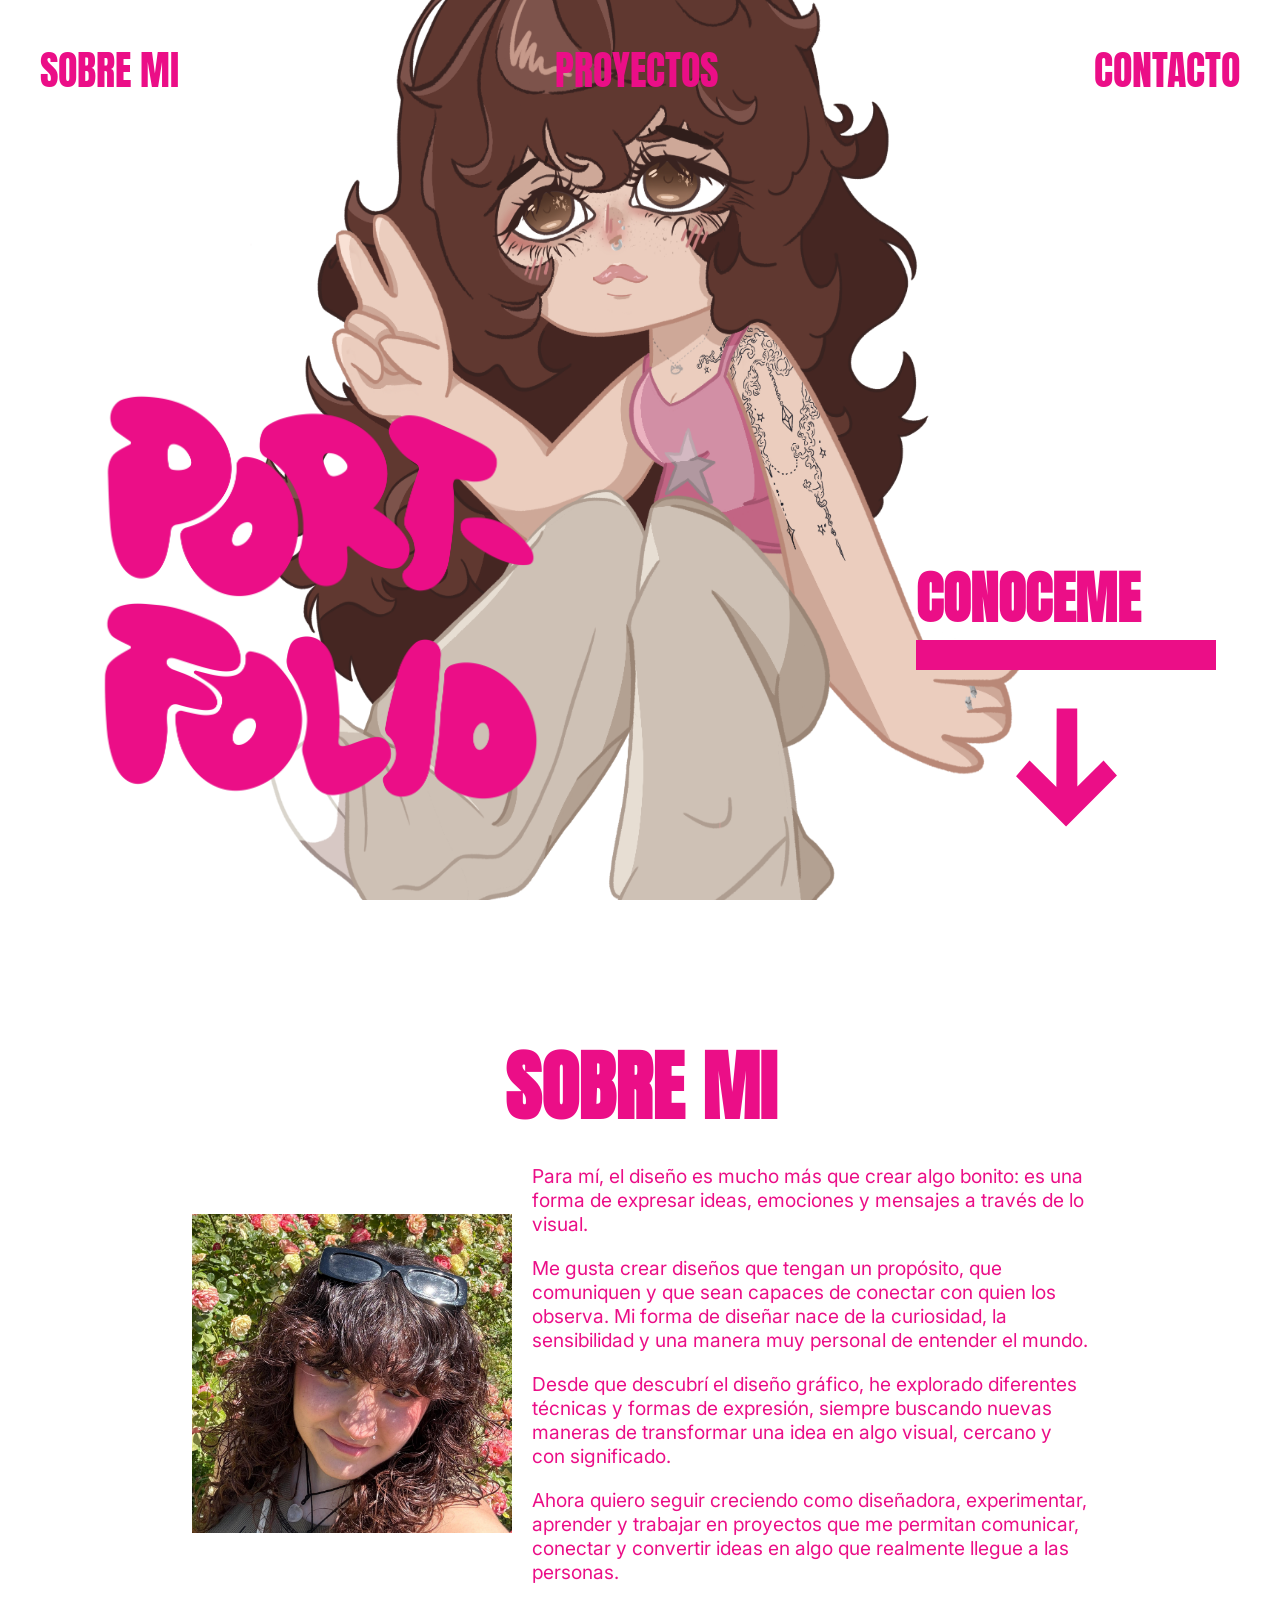
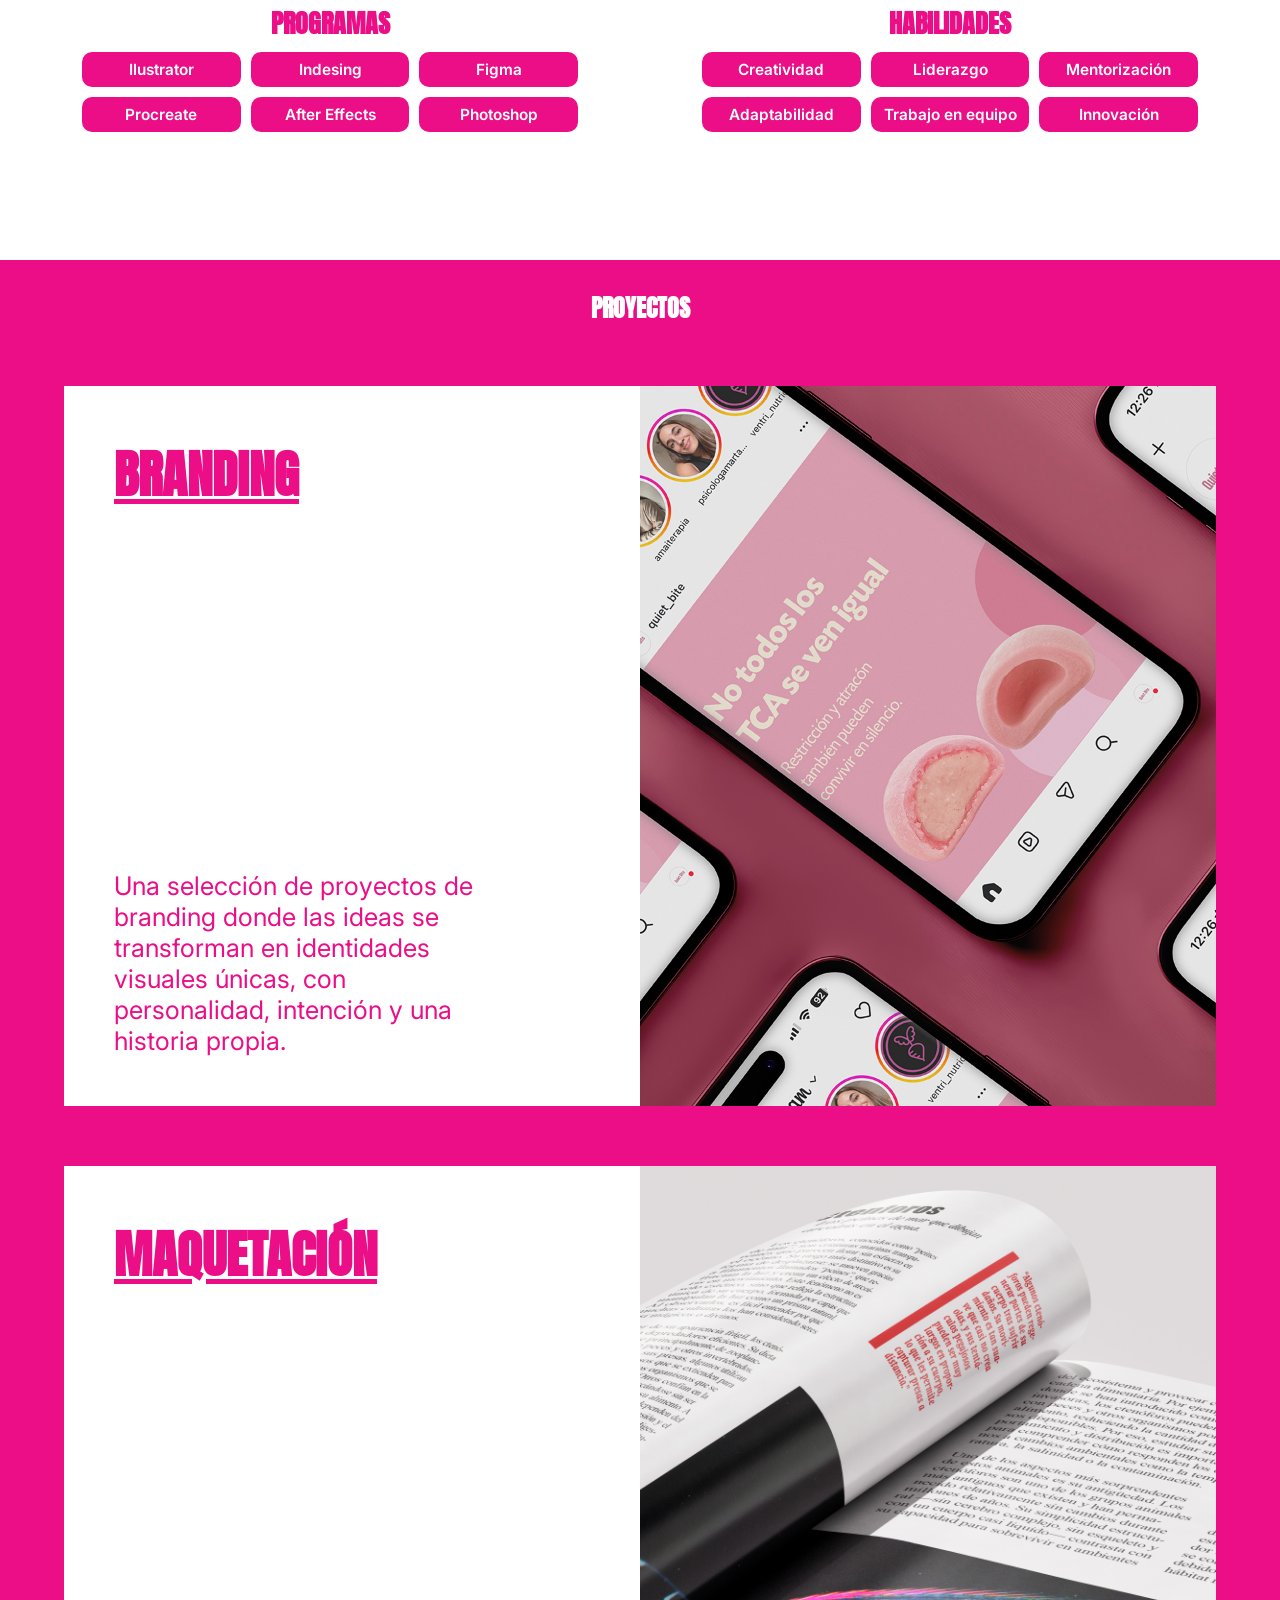
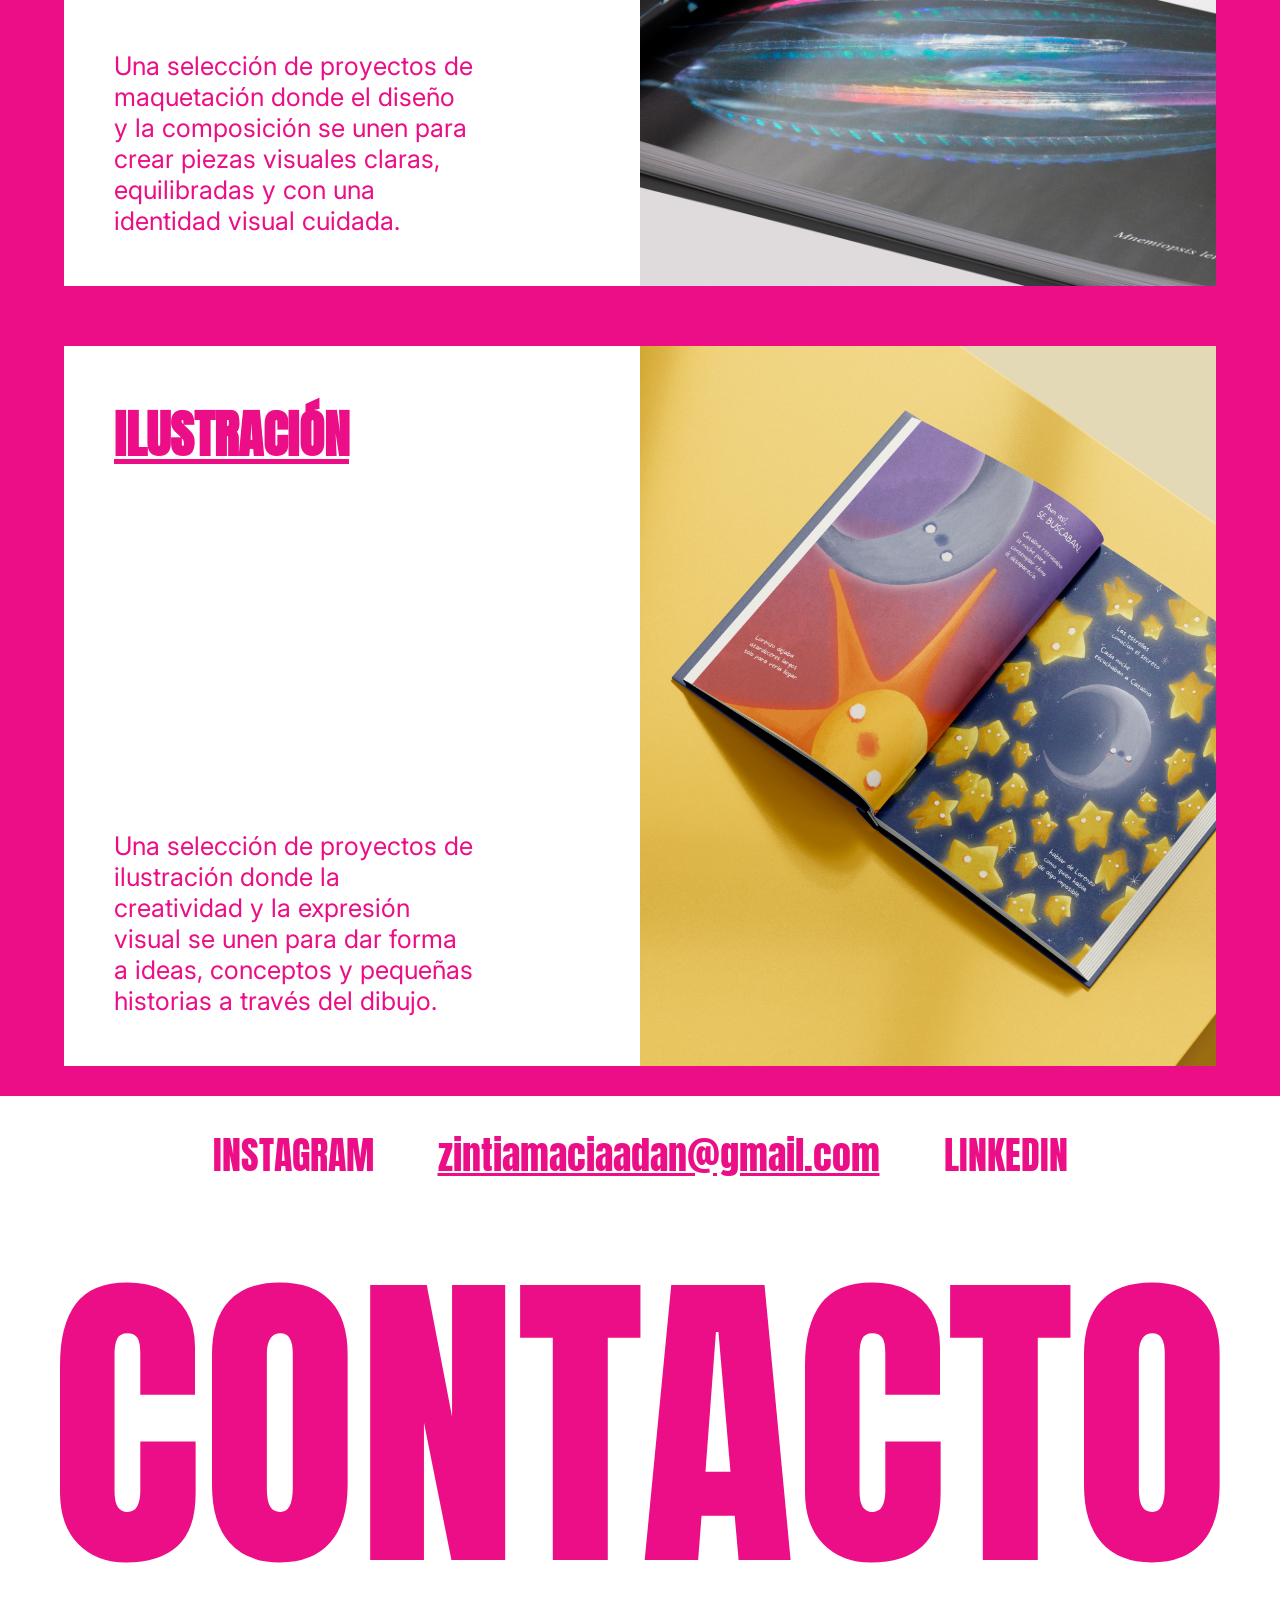
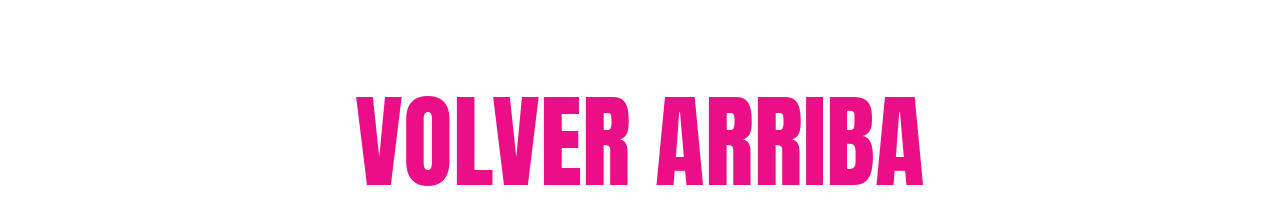
<file: index.html>
<!doctype html>
<html lang="es">
  <head>
    <meta charset="UTF-8" />
    <meta name="viewport" content="width=device-width, initial-scale=1.0" />
    <title>Portfolio Zintia Maciá Adán</title>
    <link rel="stylesheet" href="style.css"/>
    <link rel="icon" type="image/png" href="imagenes/texto_portfolio.png">
    <link rel="stylesheet" href="https://fonts.googleapis.com/css2?family=Material+Symbols+Outlined:opsz,wght,FILL,GRAD@24,400,0,0"/>
  </head>
  <body>
    <main>
      <section id="portada">
        <img src="imagenes/fondo_muñeca.png" alt="fondoMuñeca" id="muñeca" />
        <img
          src="imagenes/texto_portfolio.png"
          alt="texto portfolio estilizado"
          id="textoPortfolio"
        />
        <header class="main-header">
          <button class="menu-hamburguesa" aria-label="Menú">
            <span class="material-symbols-outlined icono-menu">menu</span>
            <span class="material-symbols-outlined icono-cerrar">close</span>
          </button>
          <nav class="nav-links">
            <a href="#sobreMi">SOBRE MI</a>
            <a href="#proyectos">PROYECTOS</a>
            <a href="#contacto">CONTACTO</a>
          </nav>
        </header>
        <a id="enlaceConoceme" href="#sobreMi">
          <h2>CONOCEME</h2>
          <span id="rectangulo"></span>
          <img
            src="imagenes/flechaAbajo.svg"
            alt="flecha hacia debajo"
            id="flechaAbajo"
          />
        </a>
      </section>
      <section id="sobreMi">
        <h1>SOBRE MI</h1>
        <div class="contenedorSobreMi">
          <img src="imagenes/fotoZintia.png" alt="foto Zintia" />
          <div class="parrafoSobreMi">
            <p>
              Para mí, el diseño es mucho más que crear algo bonito: es una forma
              de expresar ideas, emociones y mensajes a través de lo visual.
            </p>
            <p>
              Me gusta crear diseños que tengan un propósito, que comuniquen y que
              sean capaces de conectar con quien los observa. Mi forma de diseñar
              nace de la curiosidad, la sensibilidad y una manera muy personal de
              entender el mundo.
            </p>
            <p>
              Desde que descubrí el diseño gráfico, he explorado diferentes
              técnicas y formas de expresión, siempre buscando nuevas maneras de
              transformar una idea en algo visual, cercano y con significado.
            </p>
            <p>
              Ahora quiero seguir creciendo como diseñadora, experimentar,
              aprender y trabajar en proyectos que me permitan comunicar, conectar
              y convertir ideas en algo que realmente llegue a las personas.
            </p>
          </div>
        </div>
        <div class="skills">
          <article class="contenedorSkills">
            <h2>PROGRAMAS</h2>
            <div>
                <span>Ilustrator</span>
                <span>Indesing</span>
                <span>Figma</span>
            </div>
            <div>
                <span>Procreate</span>
                <span>After Effects</span>
                <span>Photoshop</span>
            </div>
          </article>
          <article class="contenedorSkills">
            <h2>HABILIDADES</h2>
            <div>
                <span>Creatividad</span>
                <span>Liderazgo</span>
                <span>Mentorización</span>
            </div>
            <div>
                <span>Adaptabilidad</span>
                <span>Trabajo en equipo</span>
                <span>Innovación</span>
            </div>
          </article>
        </div>
      </section>
      <section id="proyectos">
          <h1>PROYECTOS</h1>
          <article class="contenedoresProyectos">
              <div>
                <a href="/branding.html"><h2>BRANDING</h2></a>
                <p>Una selección de proyectos de branding donde las ideas se transforman en identidades visuales únicas, con personalidad, intención y una historia propia.</p>
              </div>
              <img src="imagenes/branding.jpg" alt="foto branding">
          </article>
          <article class="contenedoresProyectos">
              <div>
                <a href="/maquetacion.html"><h2>MAQUETACIÓN</h2></a>
                <p>Una selección de proyectos de maquetación donde el diseño y la composición se unen para crear piezas visuales claras, equilibradas y con una identidad visual cuidada.</p>
              </div>
              <img src="imagenes/maquetacion.jpg" alt="foto maquetacion">
          </article>
          <article class="contenedoresProyectos">
              <div>
                <a href="/ilustración.html"><h2>ILUSTRACIÓN</h2></a>
                <p>Una selección de proyectos de ilustración donde la creatividad y la expresión visual se unen para dar forma a ideas, conceptos y pequeñas historias a través del dibujo.</p>
              </div>
              <img src="imagenes/ilustracion.jpg" alt="foto ilustracion">
          </article>
      </section>
      <section id="contacto">
        <div class="contenedorContacto">
          <a target="_blank" href="https://www.instagram.com/zizi_artistik?stkn=OGF1NjhvM2dydmxi" class="enlaceContacto enlaceSinEstilo">INSTAGRAM</a>
          <a target="_blank" href="mailto:zintiamaciaadan@gmail.com" class="enlaceContacto">zintiamaciaadan@gmail.com</a>
          <a target="_blank" href="https://www.linkedin.com/in/zintia-maci%C3%A1-ad%C3%A1n-06342029a/" class="enlaceContacto enlaceSinEstilo">LINKEDIN</a>
        </div>
        <span class="textoContacto">
          CONTACTO
        </span>
        <a href="#portada" class="enlaceVolverArriba">VOLVER ARRIBA</a>
      </section>
    </main>
    <script src="JS/menu_hamburguesa.js"></script>
  </body>
</html>
</file>
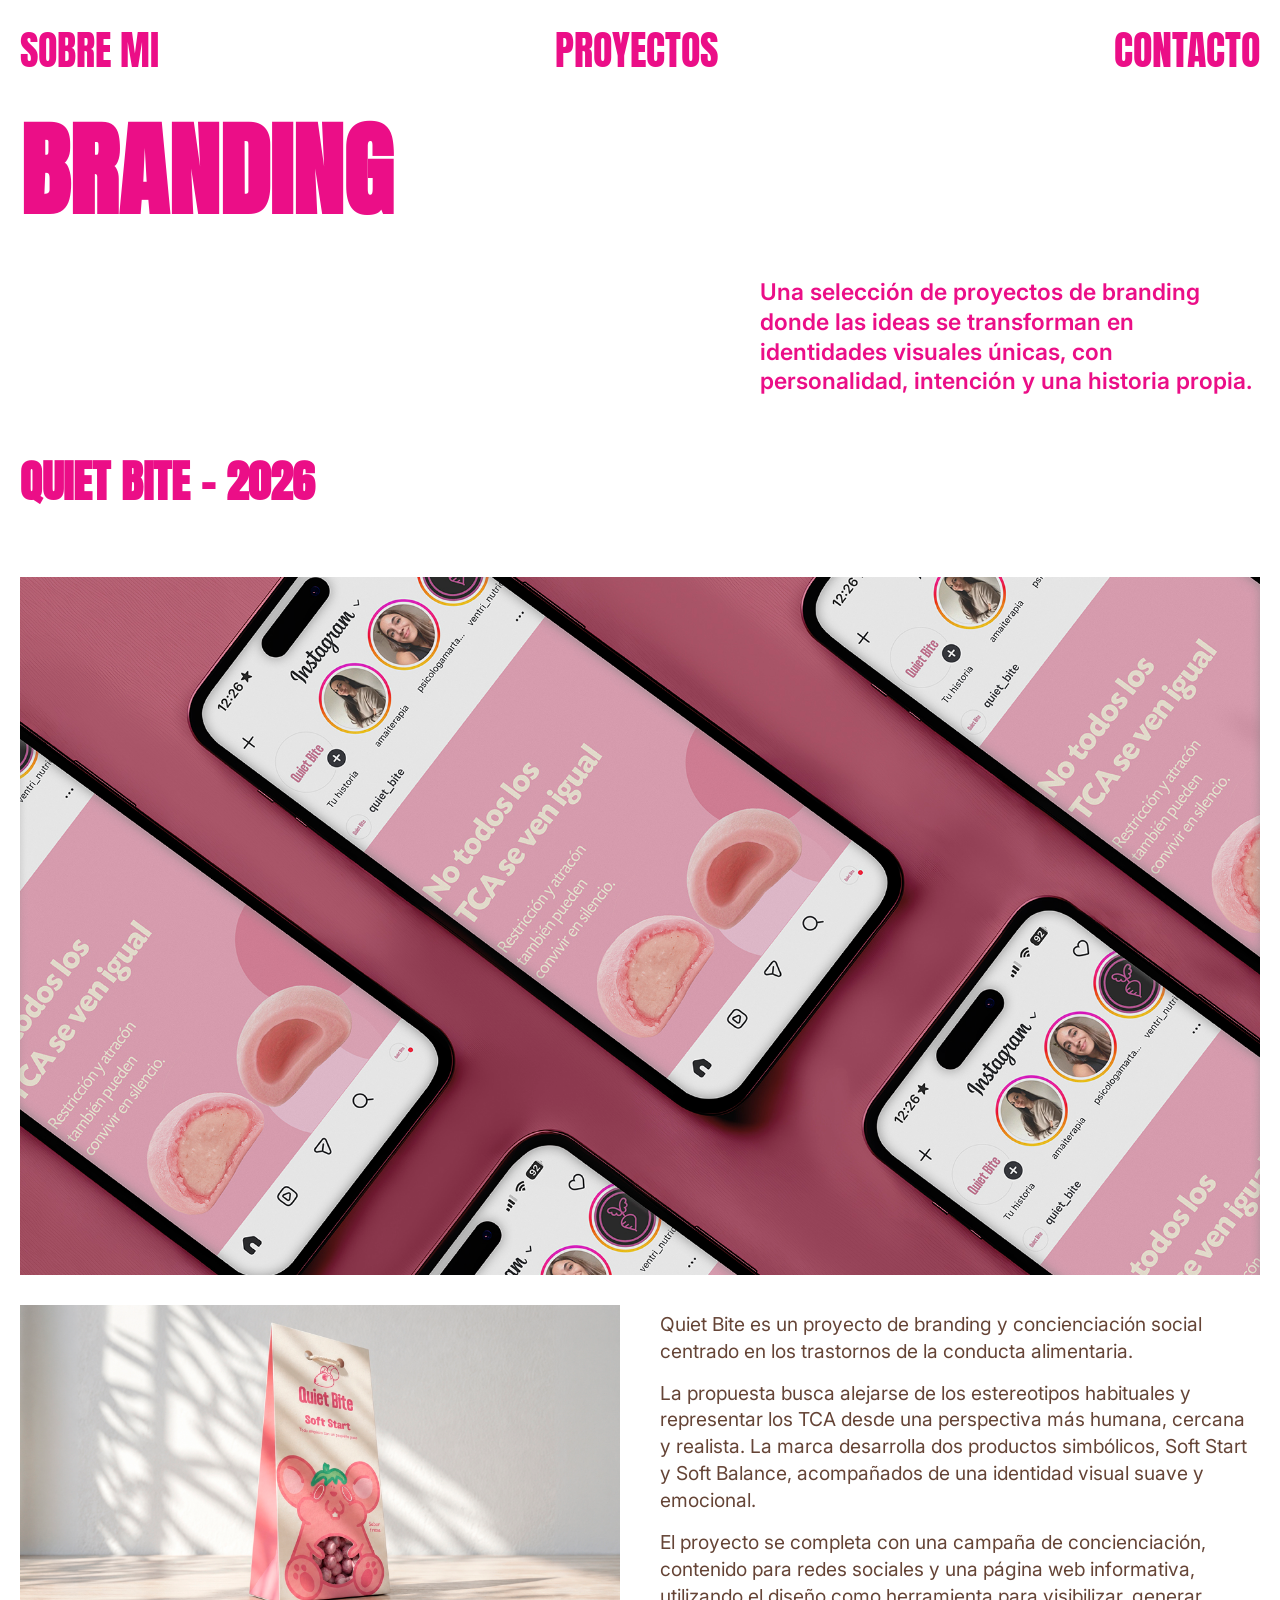
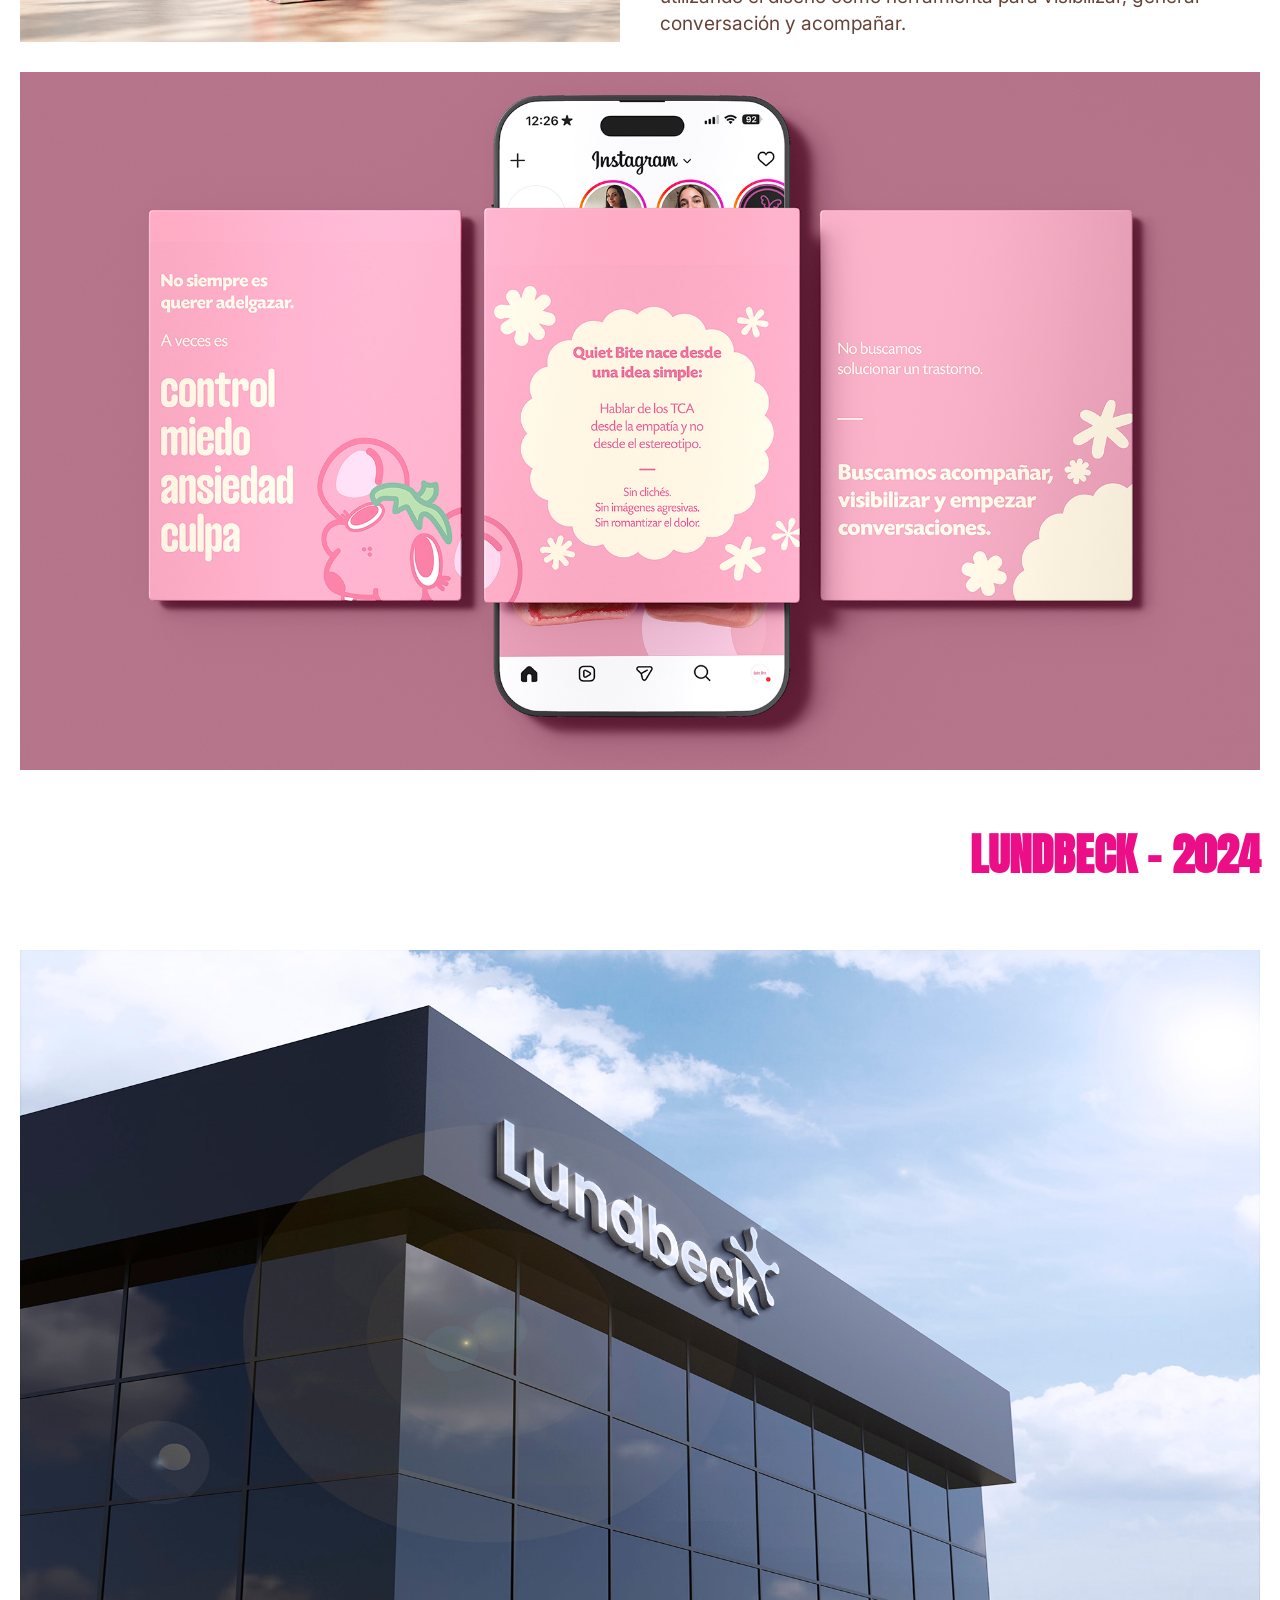
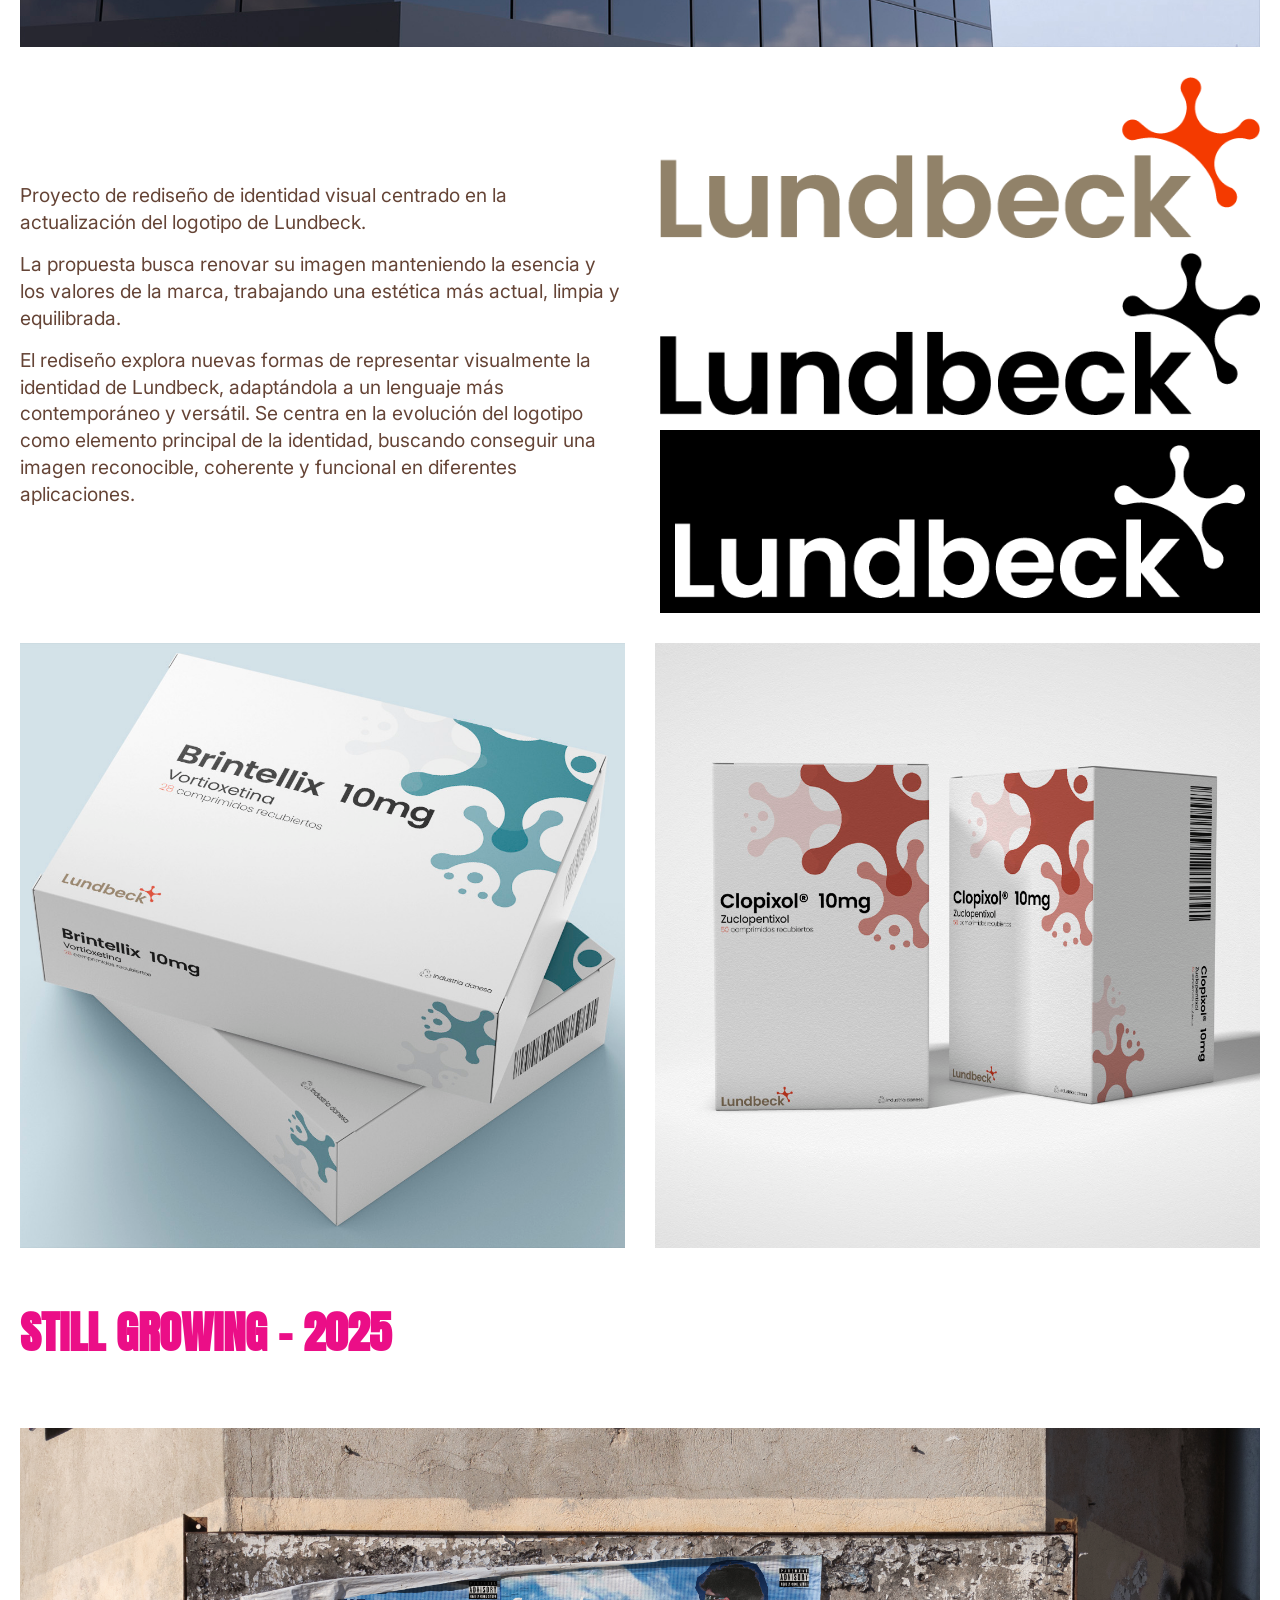
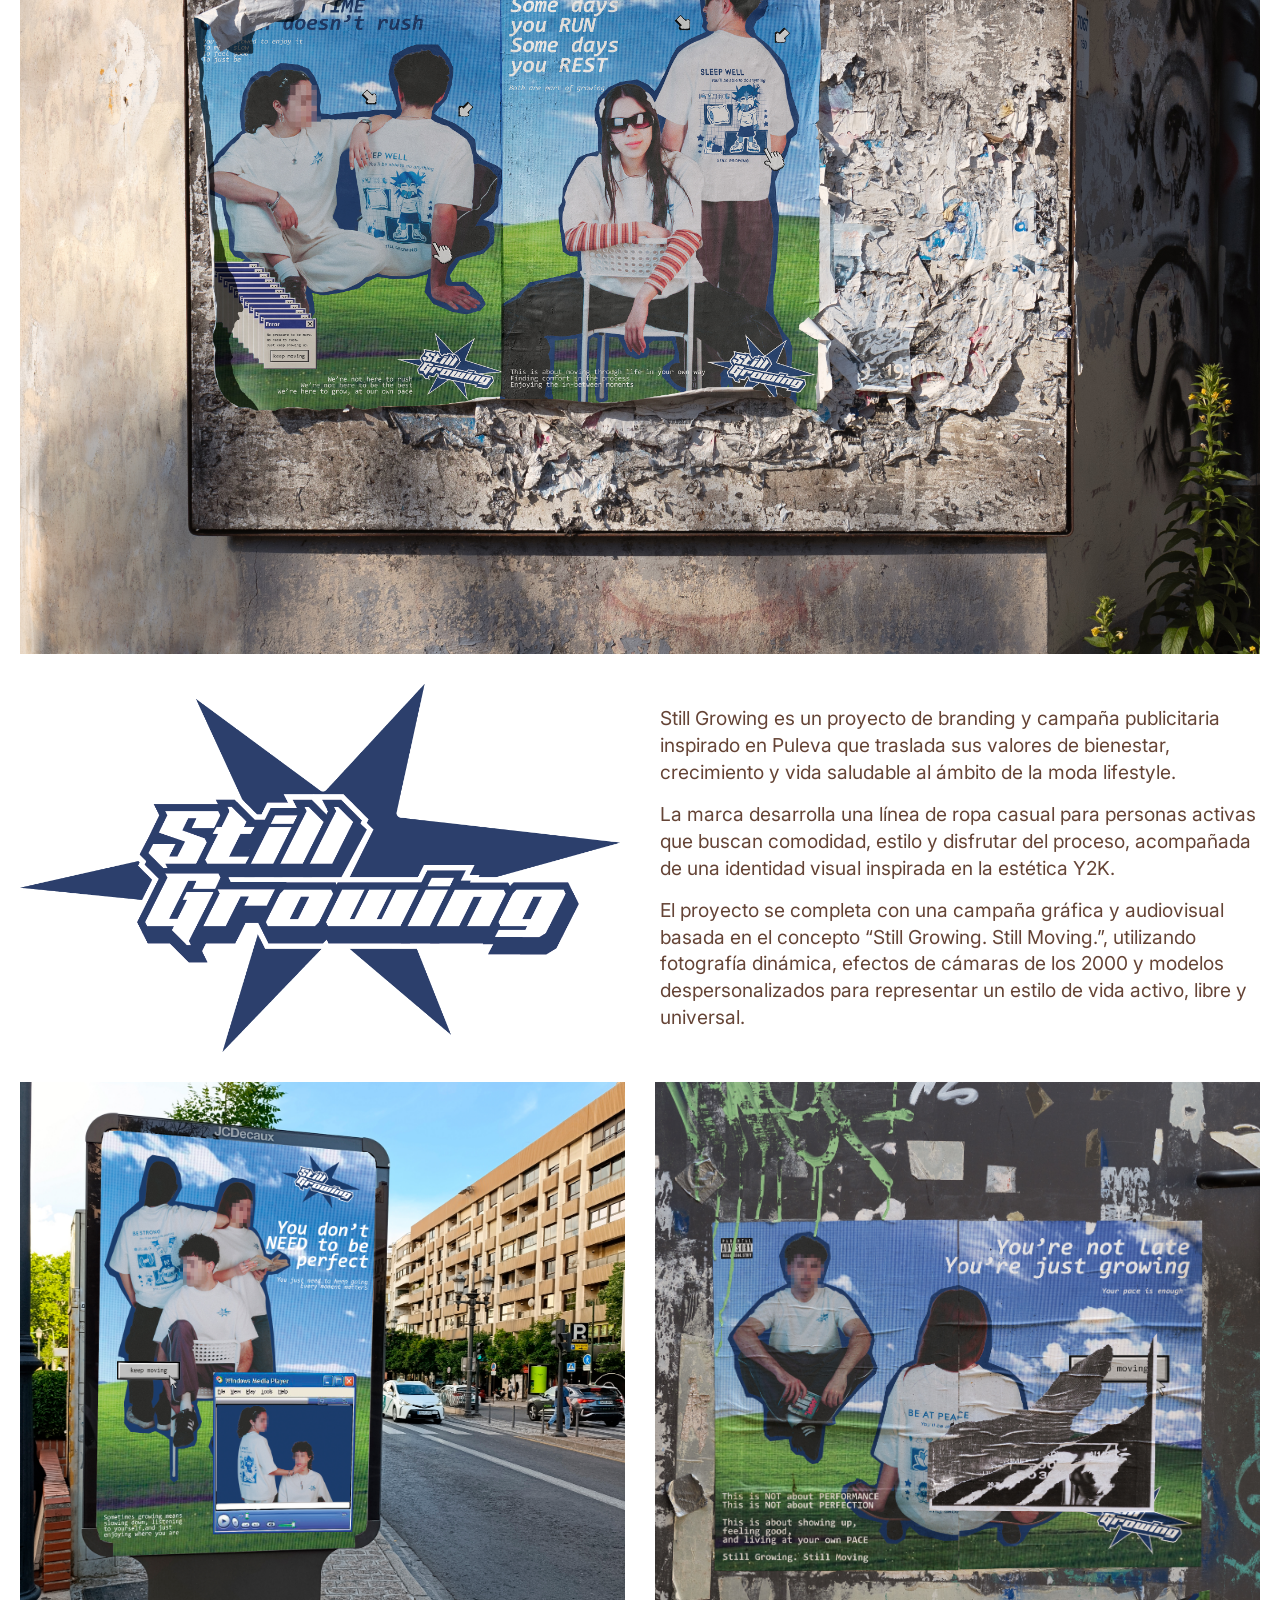
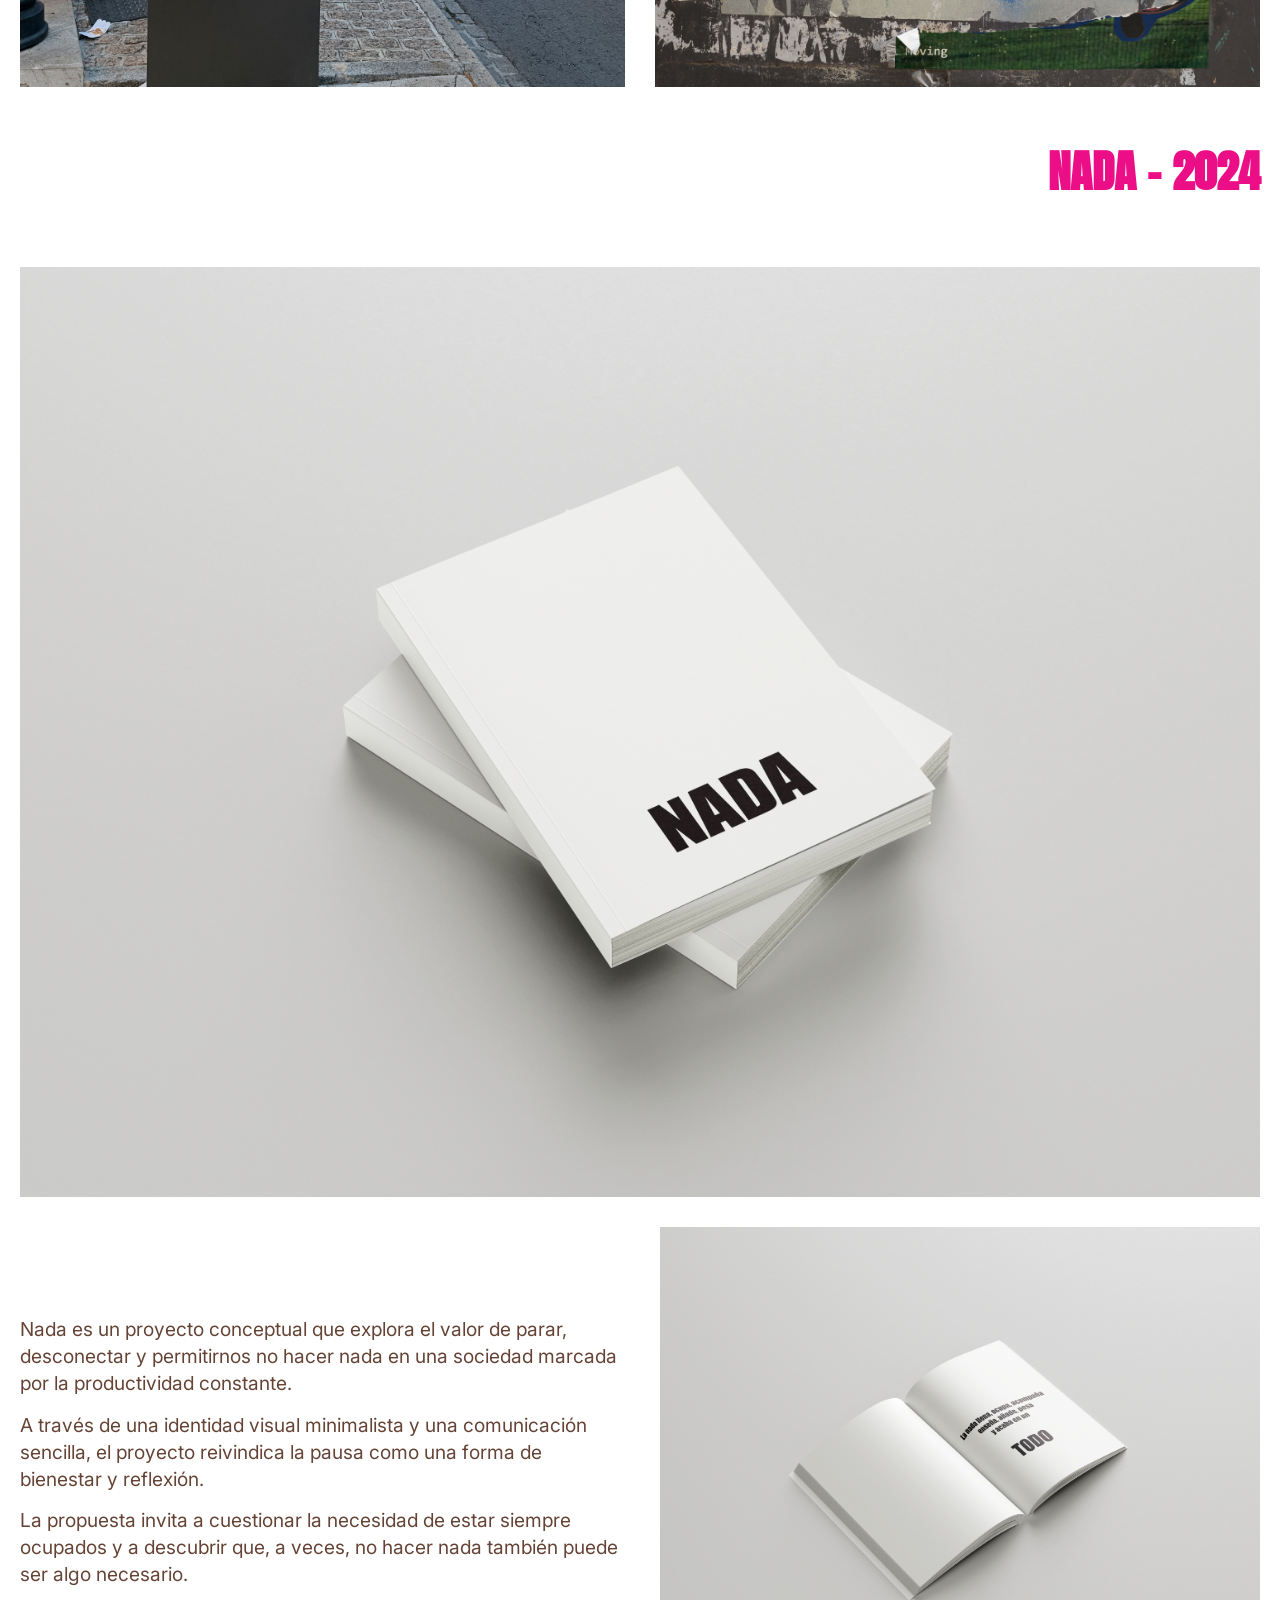
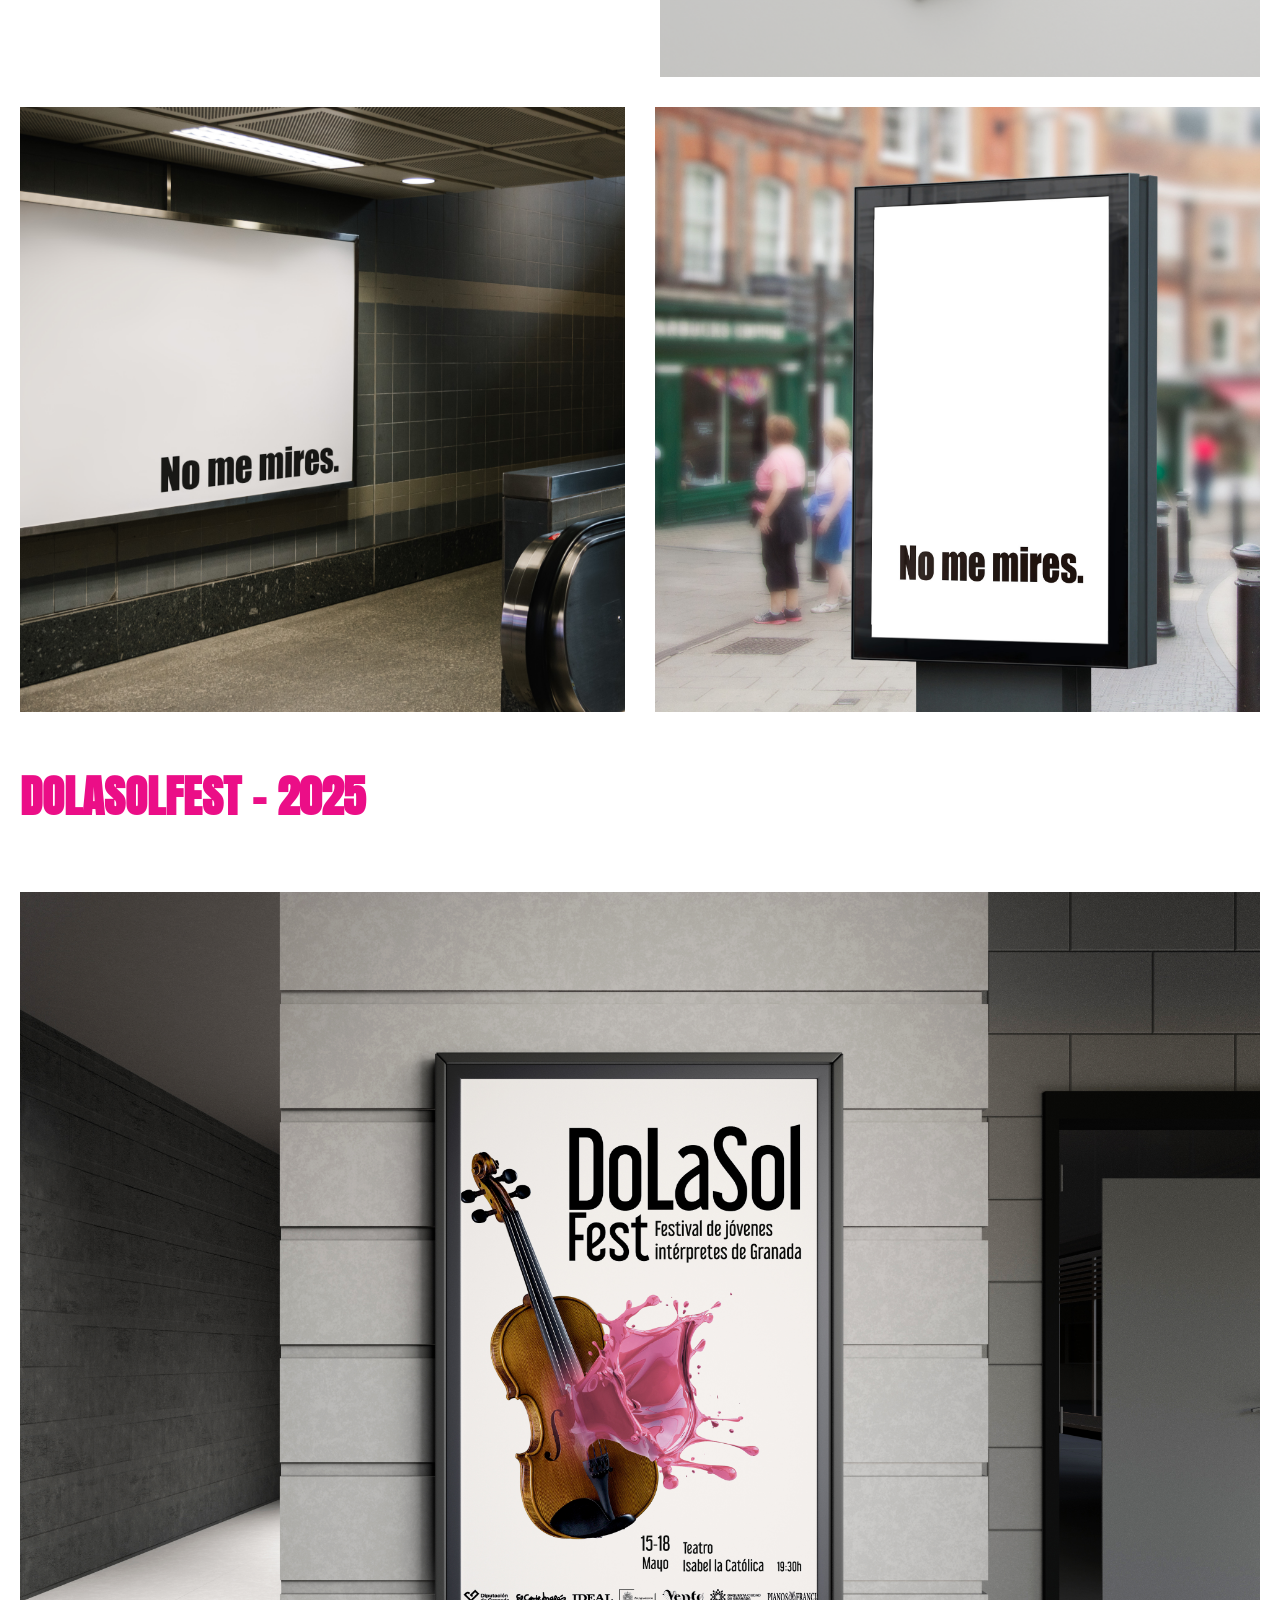
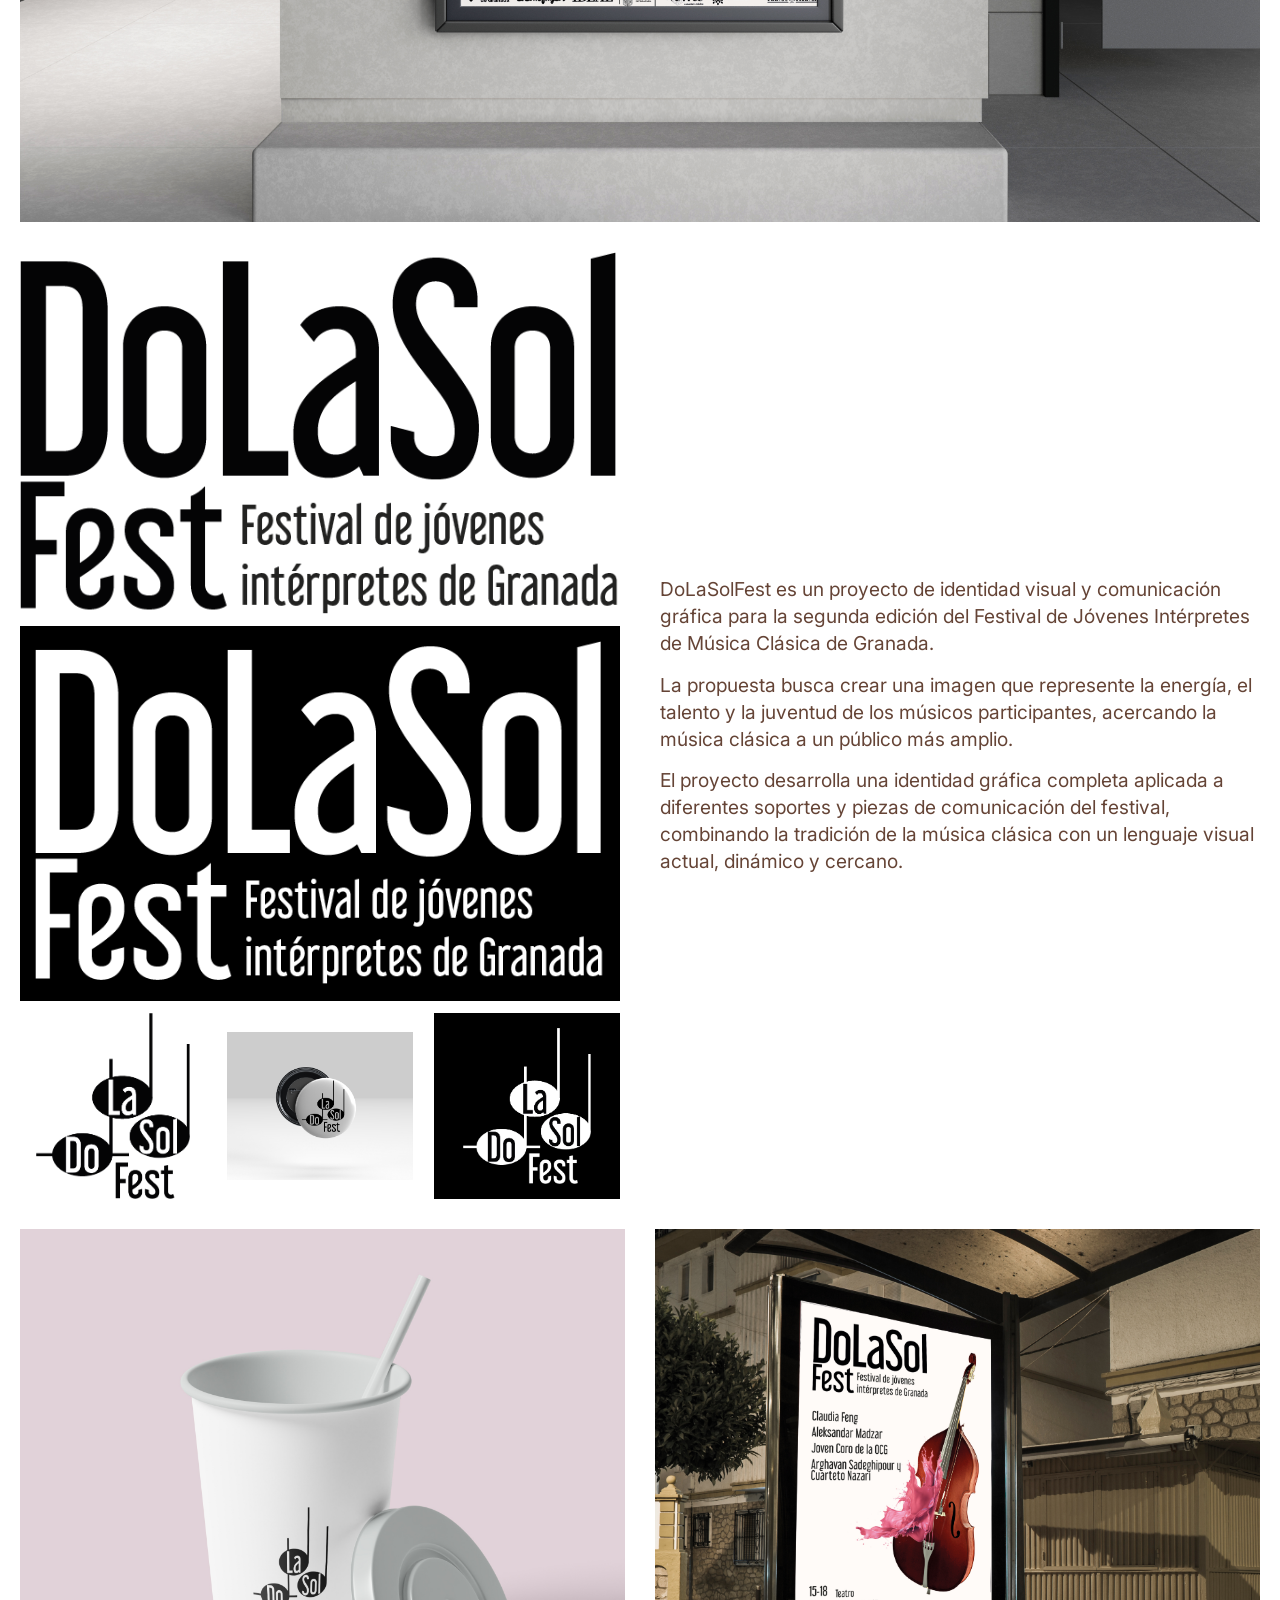
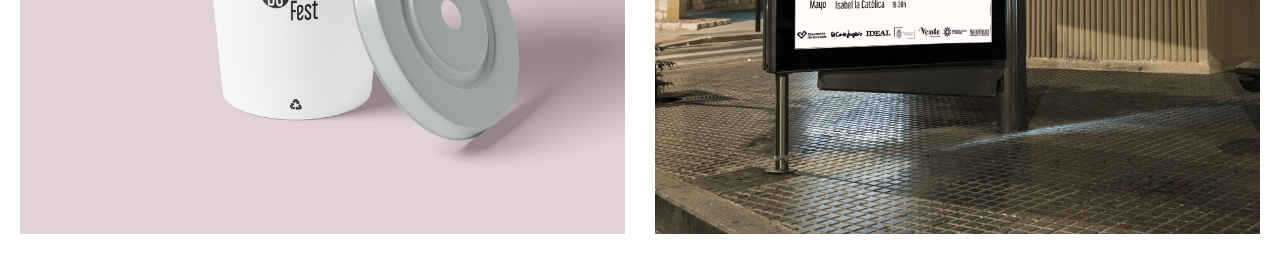
<file: branding.html>
<!DOCTYPE html>
<html lang="es">
<head>
    <meta charset="UTF-8">
    <meta name="viewport" content="width=device-width, initial-scale=1.0">
    <title>Branding</title>
    <link rel="stylesheet" href="style.css">
    <link rel="icon" type="image/png" href="imagenes/texto_portfolio.png">
    <link rel="stylesheet" href="https://fonts.googleapis.com/css2?family=Material+Symbols+Outlined:opsz,wght,FILL,GRAD@24,400,0,0"/>
</head>
<body>

    <header class="main-header">
        <button class="menu-hamburguesa" aria-label="Menú">
            <span class="material-symbols-outlined icono-menu">menu</span>
            <span class="material-symbols-outlined icono-cerrar">close</span>
        </button>
        <nav class="nav-links">
            <a href="index.html#sobreMi">SOBRE MI</a>
            <a href="index.html#proyectos">PROYECTOS</a>
            <a href="index.html#contacto">CONTACTO</a>
        </nav>
    </header>

    <main class="container">
        <section class="branding-intro">
            <h1 class="page-title">BRANDING</h1>
            <p class="intro-description">
                Una selección de proyectos de branding donde las ideas se transforman en identidades visuales únicas, con personalidad, intención y una historia propia.
            </p>
        </section>

        <section class="proyecto-card">
            <h2 class="proyecto-titulo">QUIET BITE - 2026</h2>
            
            <img src="imagenes/branding.jpg" alt="Branding" class="img-portada">

            <div class="proyecto-grid-medio">
                <img src="imagenes/quiet_bite_producto.jpg" alt="Quiet Bite Producto">
                <div class="proyecto-texto">
                    <p>
                        Quiet Bite es un proyecto de branding y concienciación social centrado en los trastornos de la conducta alimentaria.
                    </p>
                    <p>
                        La propuesta busca alejarse de los estereotipos habituales y representar los TCA desde una perspectiva más humana, cercana y realista. La marca desarrolla dos productos simbólicos, Soft Start y Soft Balance, acompañados de una identidad visual suave y emocional.
                    </p>
                    <p>
                        El proyecto se completa con una campaña de concienciación, contenido para redes sociales y una página web informativa, utilizando el diseño como herramienta para visibilizar, generar conversación y acompañar.
                    </p>
                </div>

                <div class="carrusel-botones">
                    <button class="btn-carrusel" data-direccion="-1">❮</button>
                    <div class="carrusel-track">
                        <img src="imagenes/branding.jpg" alt="Branding">
                        <img src="imagenes/quiet_bite_producto.jpg" alt="Quiet Bite Producto">
                        <img src="imagenes/quiet_bite_informacion.jpg" alt="Información de Quiet Bite">
                    </div>
                    <button class="btn-carrusel" data-direccion="1">❯</button>
                </div>
            </div>

            <img src="imagenes/quiet_bite_informacion.jpg" alt="Información de Quiet Bite" class="img-bottom">
        </section>

        <section class="proyecto-card">
            <h2 class="proyecto-titulo">LUNDBECK - 2024</h2>
            
            <img src="imagenes/lundbeck.jpg" alt="Lundbeck Edificio" class="img-portada">

            <div class="proyecto-grid-medio">
                <div class="proyecto-texto">
                    <p>
                        Proyecto de rediseño de identidad visual centrado en la actualización del logotipo de Lundbeck.
                    </p>
                    <p>
                        La propuesta busca renovar su imagen manteniendo la esencia y los valores de la marca, trabajando una estética más actual, limpia y equilibrada.
                    </p>
                    <p>
                        El rediseño explora nuevas formas de representar visualmente la identidad de Lundbeck, adaptándola a un lenguaje más contemporáneo y versátil. Se centra en la evolución del logotipo como elemento principal de la identidad, buscando conseguir una imagen reconocible, coherente y funcional en diferentes aplicaciones.
                    </p>
                </div>

                <div class="bloque-logos">
                    <img src="imagenes/lundbeck_logo_color.png" alt="Lundbeck Logo Color">
                    <img src="imagenes/lundbeck_logo_bn.png" alt="Lundbeck Logo BN">
                    <img src="imagenes/lundbeck_logo_w.png" alt="Lundbeck Logo W" class="fondo-negro">
                </div>

                <div class="carrusel-botones">
                    <button class="btn-carrusel" data-direccion="-1">❮</button>
                    <div class="carrusel-track">
                        <img src="imagenes/lundbeck.jpg" alt="Lundbeck Edificio">
                        <img src="imagenes/lundbeck_logo_color.png" alt="Lundbeck Logo Color">
                        <img src="imagenes/lundbeck_caja_azul.jpg" alt="Lundbeck Caja Azul">
                        <img src="imagenes/lundbeck_caja_naranja.jpg" alt="Lundbeck Caja Naranja">
                    </div>
                    <button class="btn-carrusel" data-direccion="1">❯</button>
                </div>
            </div>

            <div class="grid-dos-columnas">
                <img src="imagenes/lundbeck_caja_azul.jpg" alt="Lundbeck Caja Azul">
                <img src="imagenes/lundbeck_caja_naranja.jpg" alt="Lundbeck Caja Naranja">
            </div>
        </section>

        <section class="proyecto-card">
            <h2 class="proyecto-titulo">STILL GROWING - 2025</h2>
            
            <img src="imagenes/mockup1.jpg" alt="Mockup 1" class="img-portada">

            <div class="proyecto-grid-medio">
                <img src="imagenes/still_growing.png" alt="Still Growing">
                <div class="proyecto-texto">
                    <p>
                        Still Growing es un proyecto de branding y campaña publicitaria inspirado en Puleva que traslada sus valores de bienestar, crecimiento y vida saludable al ámbito de la moda lifestyle.
                    </p>
                    <p>
                        La marca desarrolla una línea de ropa casual para personas activas que buscan comodidad, estilo y disfrutar del proceso, acompañada de una identidad visual inspirada en la estética Y2K.
                    </p>
                    <p>
                        El proyecto se completa con una campaña gráfica y audiovisual basada en el concepto “Still Growing. Still Moving.”, utilizando fotografía dinámica, efectos de cámaras de los 2000 y modelos despersonalizados para representar un estilo de vida activo, libre y universal.
                    </p>
                </div>

                <div class="carrusel-botones">
                    <button class="btn-carrusel" data-direccion="-1">❮</button>
                    <div class="carrusel-track">
                        <img src="imagenes/mockup1.jpg" alt="Mockup 1">
                        <img src="imagenes/still_growing.png" alt="Still Growing">
                        <img src="imagenes/muppie_calle_mockup.jpg" alt="Muppie Calle Mockup">
                        <img src="imagenes/mockup2.jpg" alt="Mockup 2">
                    </div>
                    <button class="btn-carrusel" data-direccion="1">❯</button>
                </div>
            </div>

            <div class="grid-dos-columnas">
                <img src="imagenes/muppie_calle_mockup.jpg" alt="Muppie Calle Mockup">
                <img src="imagenes/mockup2.jpg" alt="Mockup 2">
            </div>
        </section>

        <section class="proyecto-card">
            <h2 class="proyecto-titulo">NADA - 2024</h2>
            
            <img src="imagenes/nada_mockup_dos_lib.png" alt="Nada Mockup Libro" class="img-portada">

            <div class="proyecto-grid-medio">
                <div class="proyecto-texto">
                    <p>
                        Nada es un proyecto conceptual que explora el valor de parar, desconectar y permitirnos no hacer nada en una sociedad marcada por la productividad constante.
                    </p>
                    <p>
                        A través de una identidad visual minimalista y una comunicación sencilla, el proyecto reivindica la pausa como una forma de bienestar y reflexión.
                    </p>
                    <p>
                        La propuesta invita a cuestionar la necesidad de estar siempre ocupados y a descubrir que, a veces, no hacer nada también puede ser algo necesario.
                    </p>
                </div>
                <img src="imagenes/nada_mockup_lib_todo.png" alt="Nada Mockup Libro Abierto">

                <div class="carrusel-botones">
                    <button class="btn-carrusel" data-direccion="-1">❮</button>
                    <div class="carrusel-track">
                        <img src="imagenes/nada_mockup_dos_lib.png" alt="Nada Mockup Libro">
                        <img src="imagenes/nada_mockup_lib_todo.png" alt="Nada Mockup Libro Abierto">
                        <img src="imagenes/nada_estación.jpg" alt="Nada Estación">
                        <img src="imagenes/nada_mupi.jpg" alt="Nada Mupi">
                    </div>
                    <button class="btn-carrusel" data-direccion="1">❯</button>
                </div>
            </div>

            <div class="grid-dos-columnas">
                <img src="imagenes/nada_estación.jpg" alt="Nada Estación">
                <img src="imagenes/nada_mupi.jpg" alt="Nada Mupi">
            </div>
        </section>

        <section class="proyecto-card">
            <h2 class="proyecto-titulo">DOLASOLFEST - 2025</h2>
            
            <img src="imagenes/dolasol_cartel_1.jpg" alt="DoLaSol cartel 1" class="img-portada">

            <div class="proyecto-grid-medio">
                <div class="dolasol-logos-container">
                    <div class="dolasol-logos-top">
                        <img src="imagenes/dolasol_b.png" alt="DoLaSol logo B">
                        <img src="imagenes/dolasol_w.png" alt="DoLaSol logo W" class="fondo-negro">
                    </div>
                    <div class="dolasol-logos-bottom">
                        <img src="imagenes/dolasol_simple_b.png" alt="DoLaSol logo simple B">
                        <img src="imagenes/dolasol_chapa.jpg" alt="DoLaSol chapa">
                        <img src="imagenes/dolasol_simple_w.png" alt="DoLaSol logo simple W" class="fondo-negro">
                    </div>
                </div>

                <div class="proyecto-texto">
                    <p>
                        DoLaSolFest es un proyecto de identidad visual y comunicación gráfica para la segunda edición del Festival de Jóvenes Intérpretes de Música Clásica de Granada.
                    </p>
                    <p>
                        La propuesta busca crear una imagen que represente la energía, el talento y la juventud de los músicos participantes, acercando la música clásica a un público más amplio.
                    </p>
                    <p>
                        El proyecto desarrolla una identidad gráfica completa aplicada a diferentes soportes y piezas de comunicación del festival, combinando la tradición de la música clásica con un lenguaje visual actual, dinámico y cercano.
                    </p>
                </div>

                <div class="carrusel-botones">
                    <button class="btn-carrusel" data-direccion="-1">❮</button>
                    <div class="carrusel-track">
                        <img src="imagenes/dolasol_cartel_1.jpg" alt="DoLaSol cartel 1">
                        <img src="imagenes/dolasol_b.png" alt="DoLaSol logo B">
                        <img src="imagenes/dolasol_chapa.jpg" alt="DoLaSol chapa">
                        <img src="imagenes/dolasol_simple_b.png" alt="DoLaSol logo simple B">
                        <img src="imagenes/dolasol_vaso.jpg" alt="DoLaSol vaso">
                        <img src="imagenes/dolasol_catel_2.jpg" alt="DoLaSol cartel 2">
                    </div>
                    <button class="btn-carrusel" data-direccion="1">❯</button>
                </div>
            </div>

            <div class="grid-dos-columnas">
                <img src="imagenes/dolasol_vaso.jpg" alt="DoLaSol vaso">
                <img src="imagenes/dolasol_catel_2.jpg" alt="DoLaSol cartel 2">
            </div>
        </section>

    </main>
    <script src="JS/carrusel.js"></script>
    <script src="JS/menu_hamburguesa.js"></script>
</body>
</html>
</file>
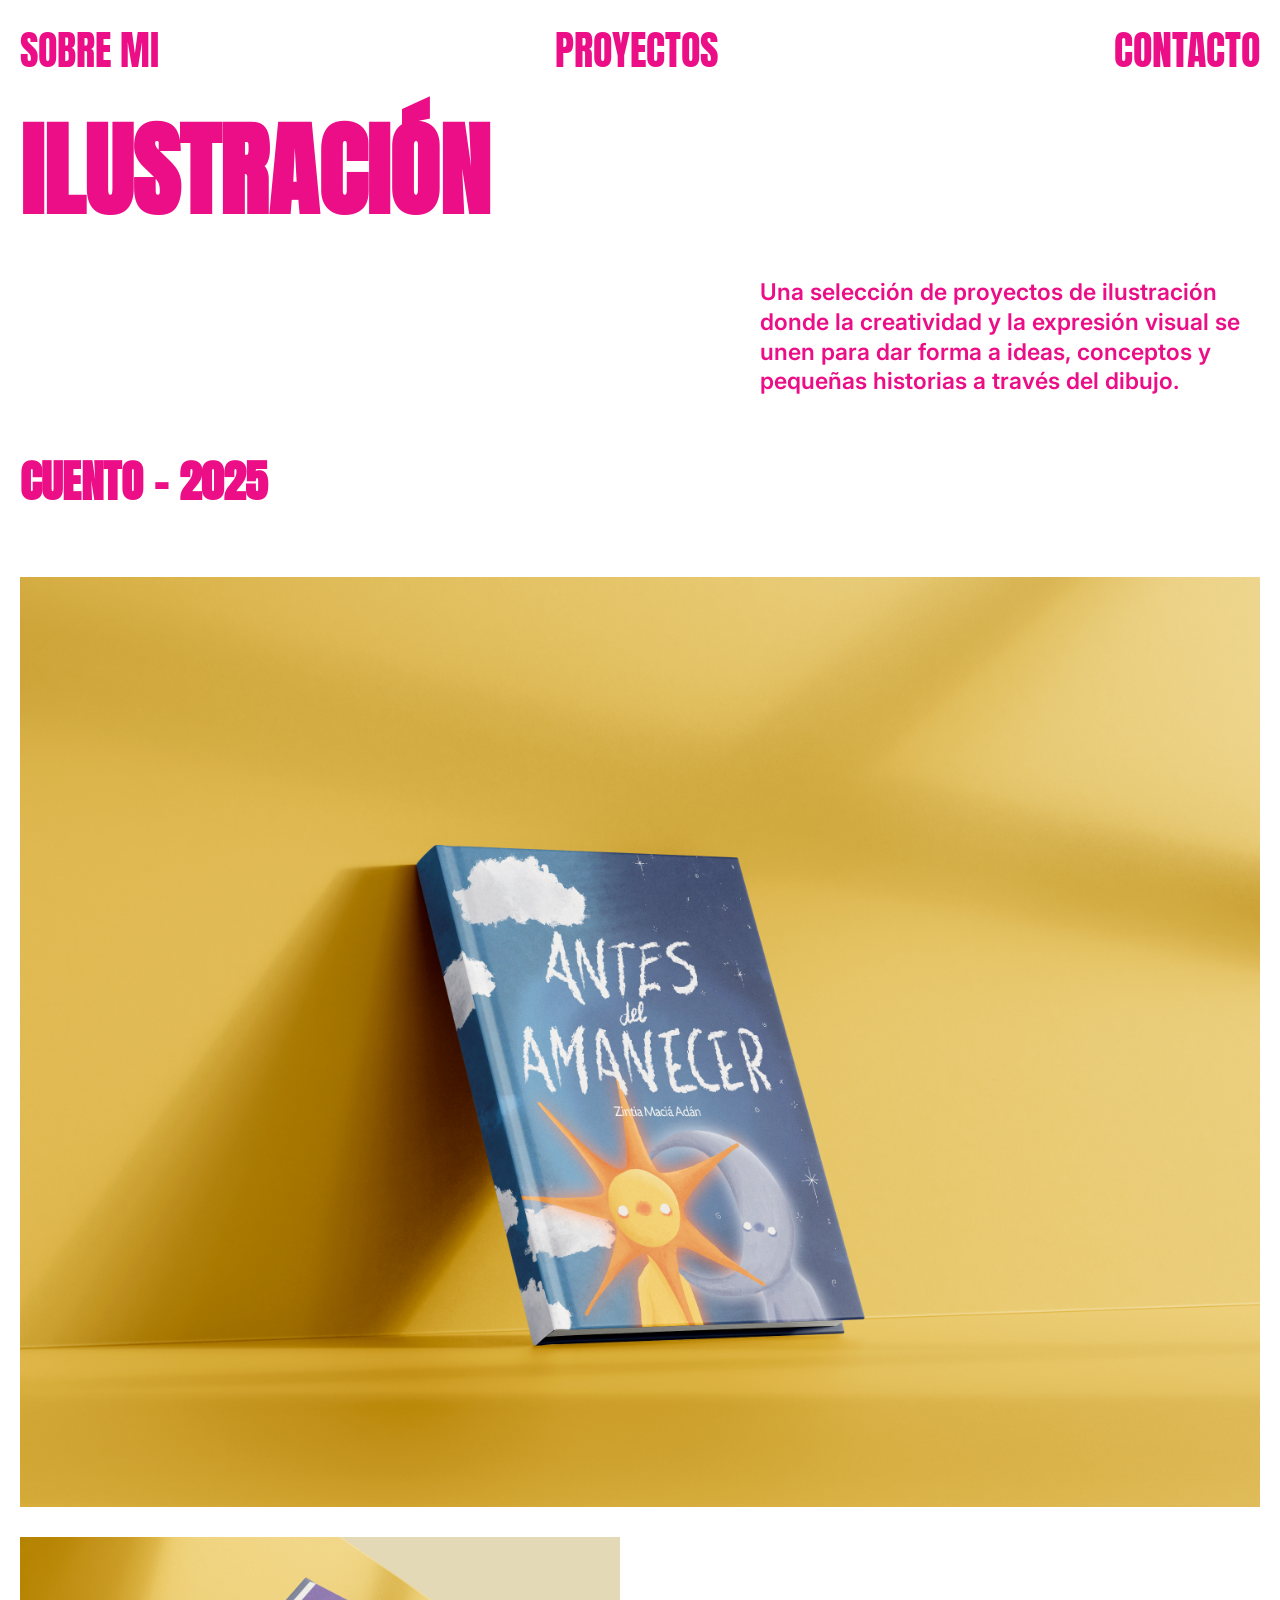
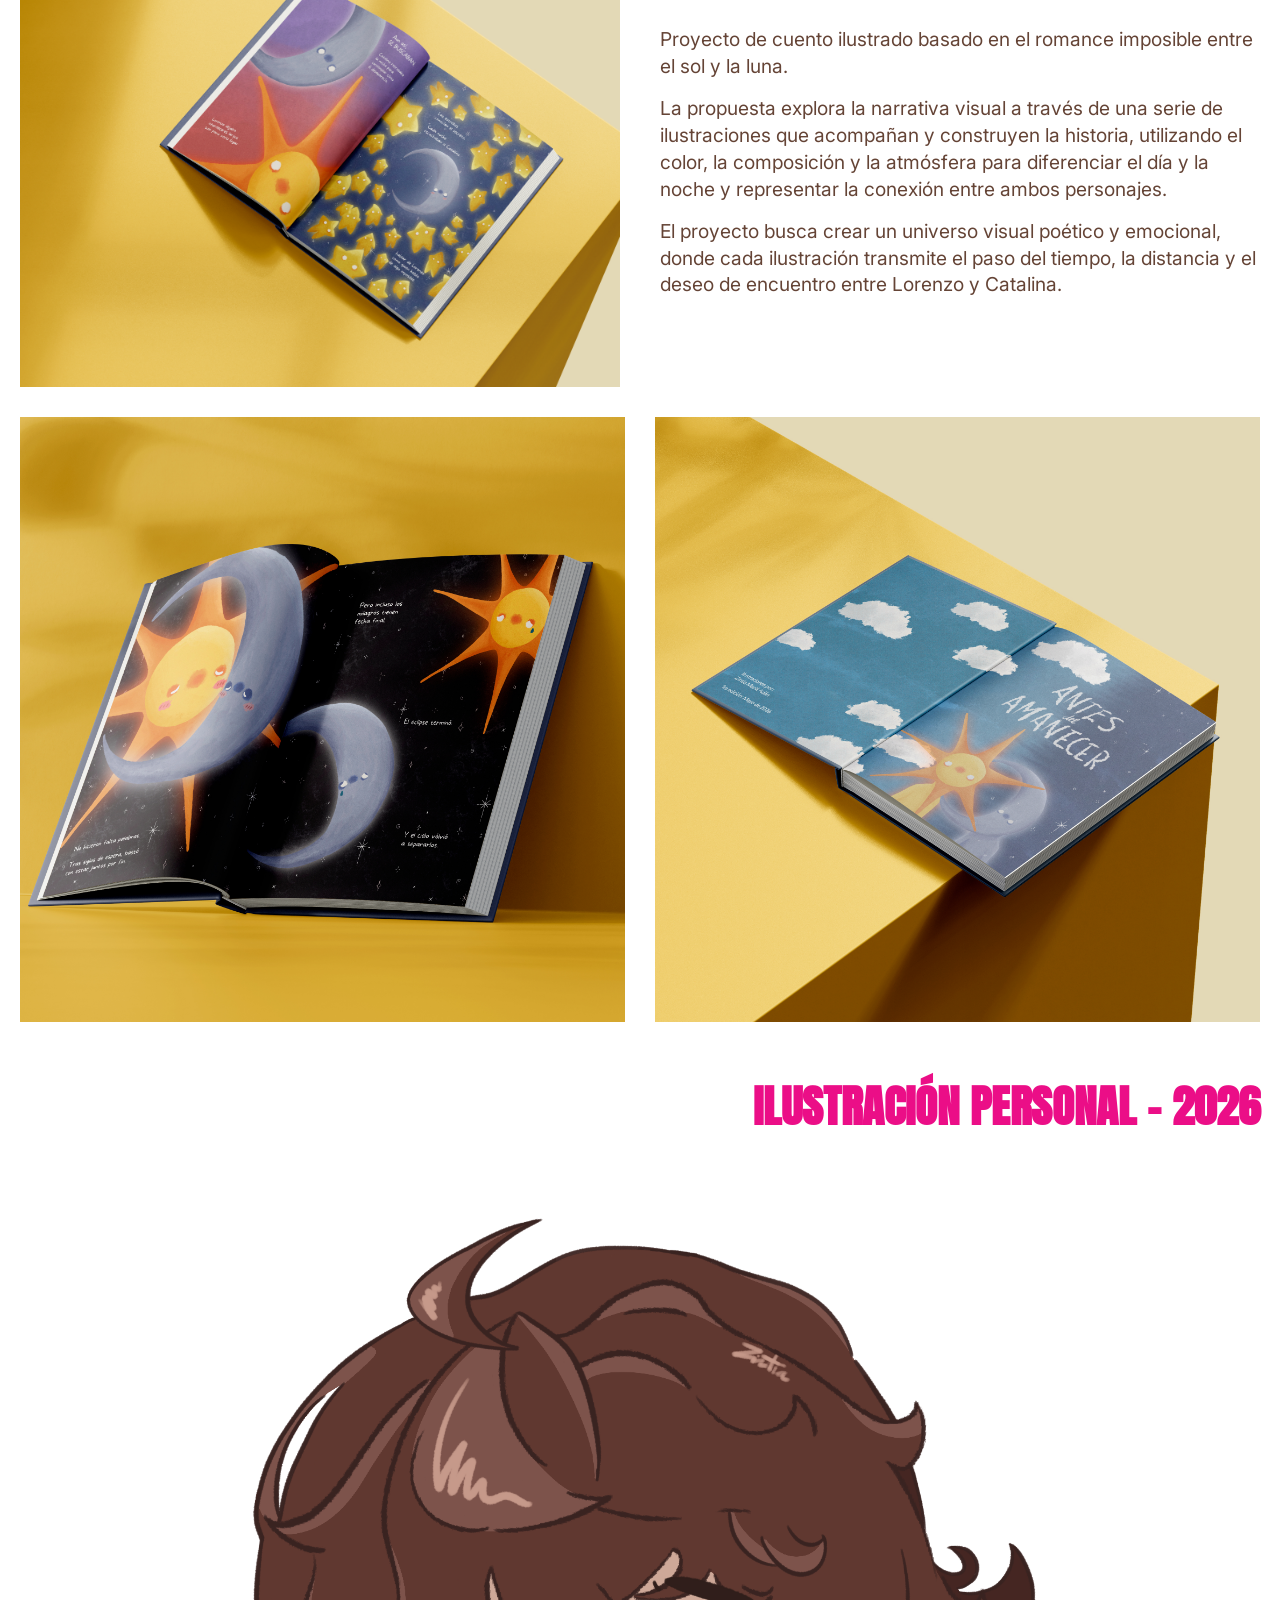
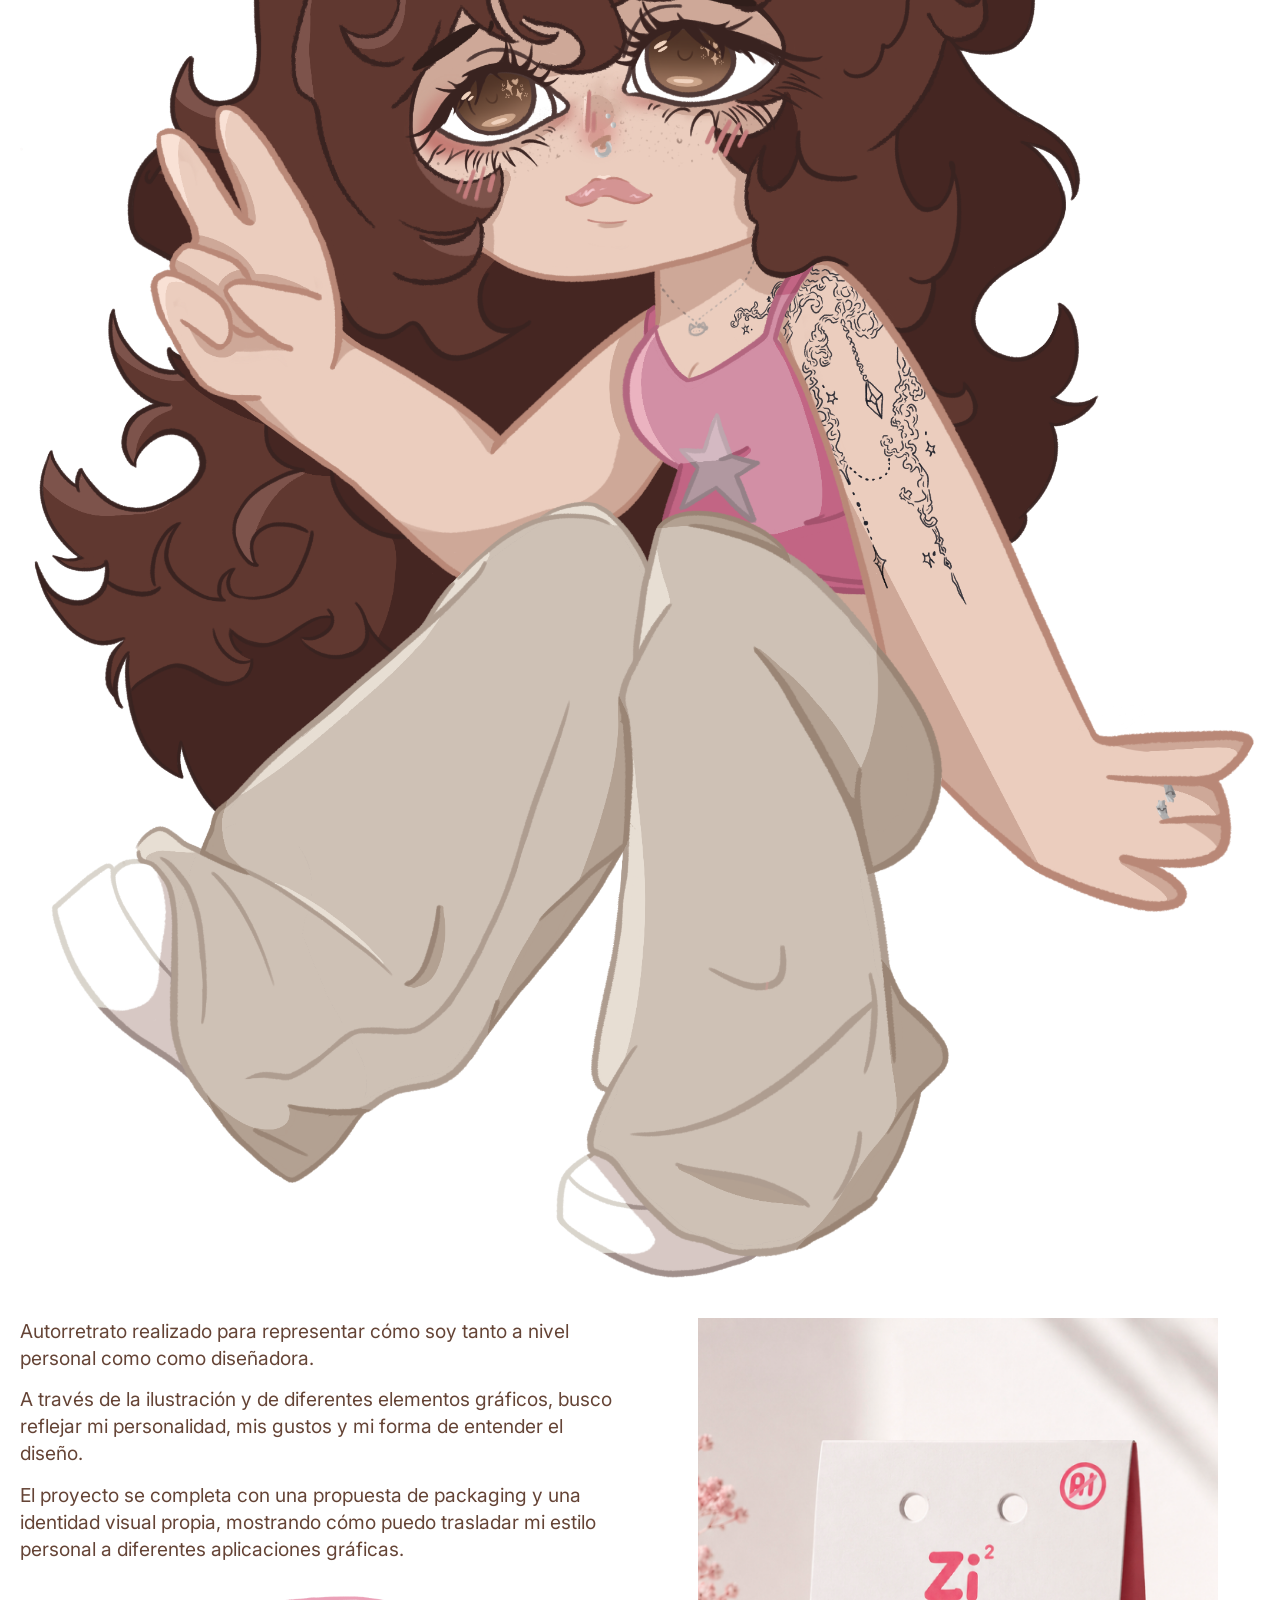
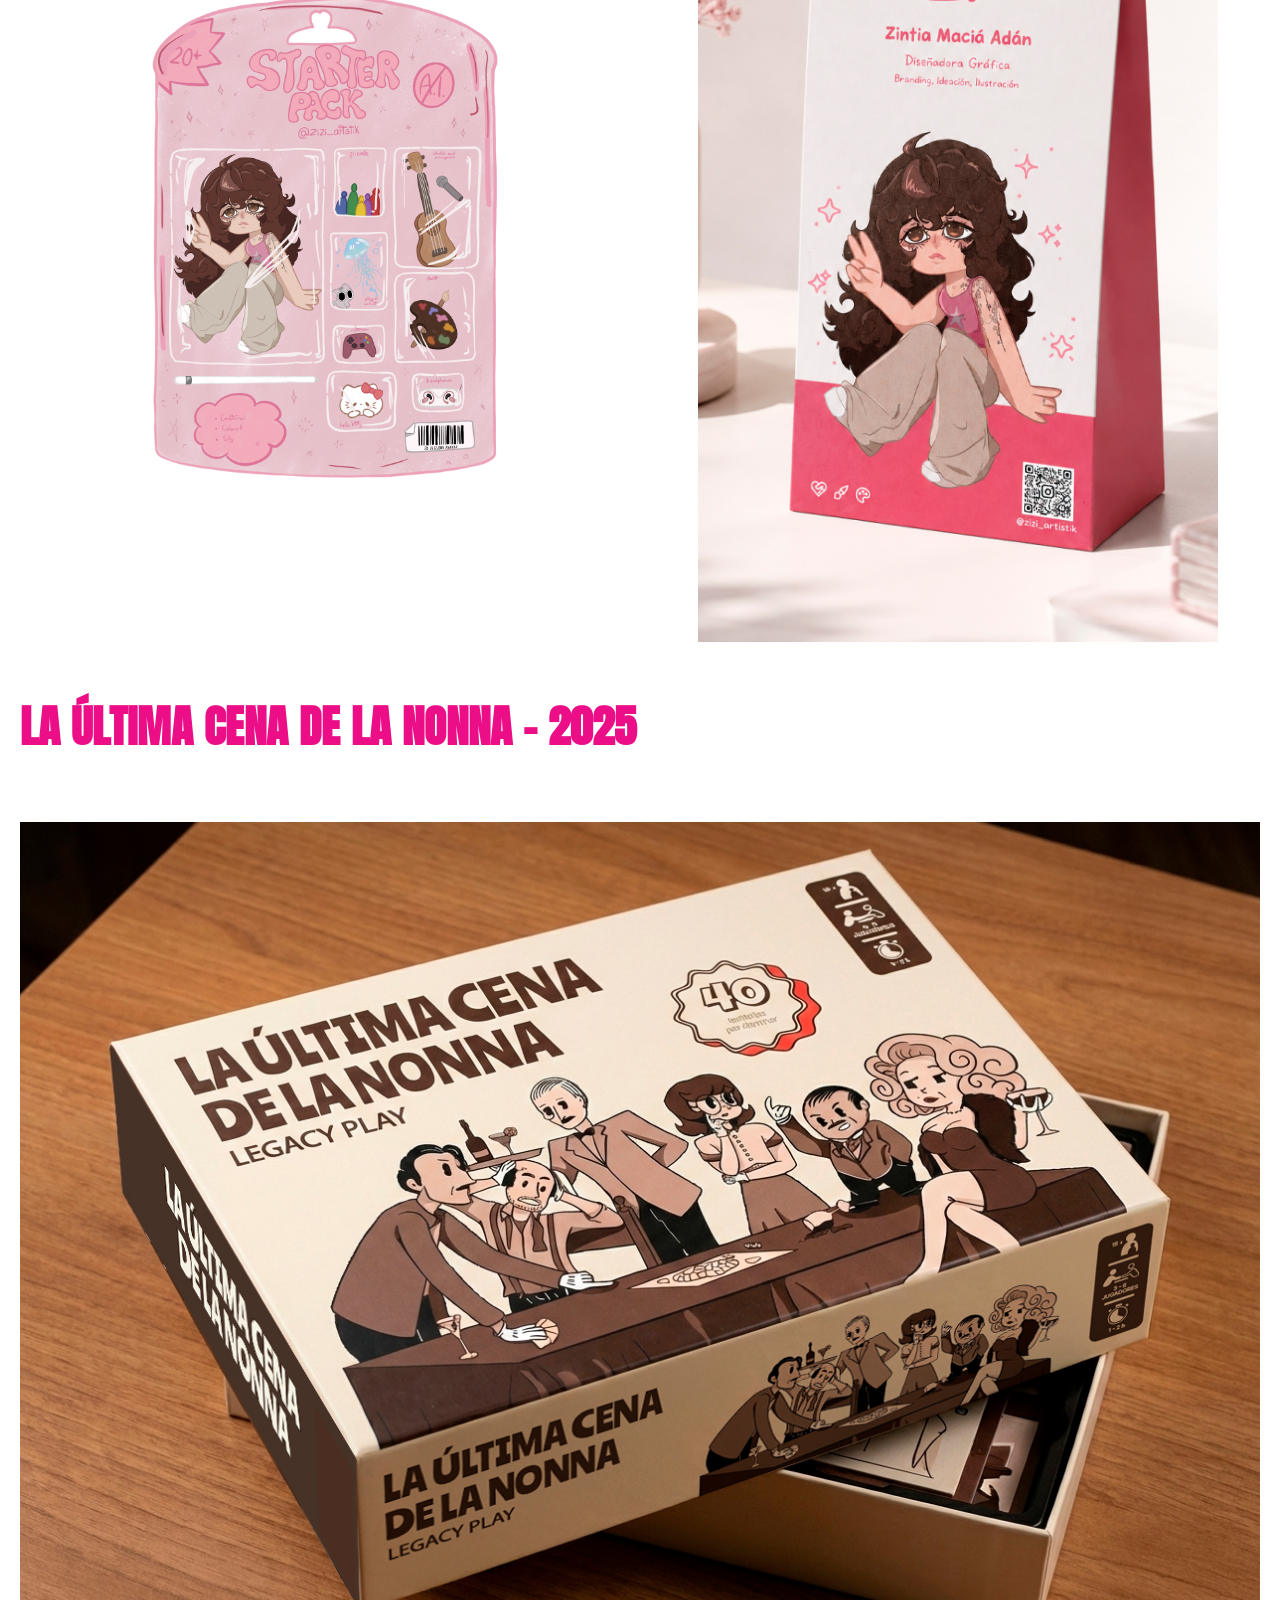
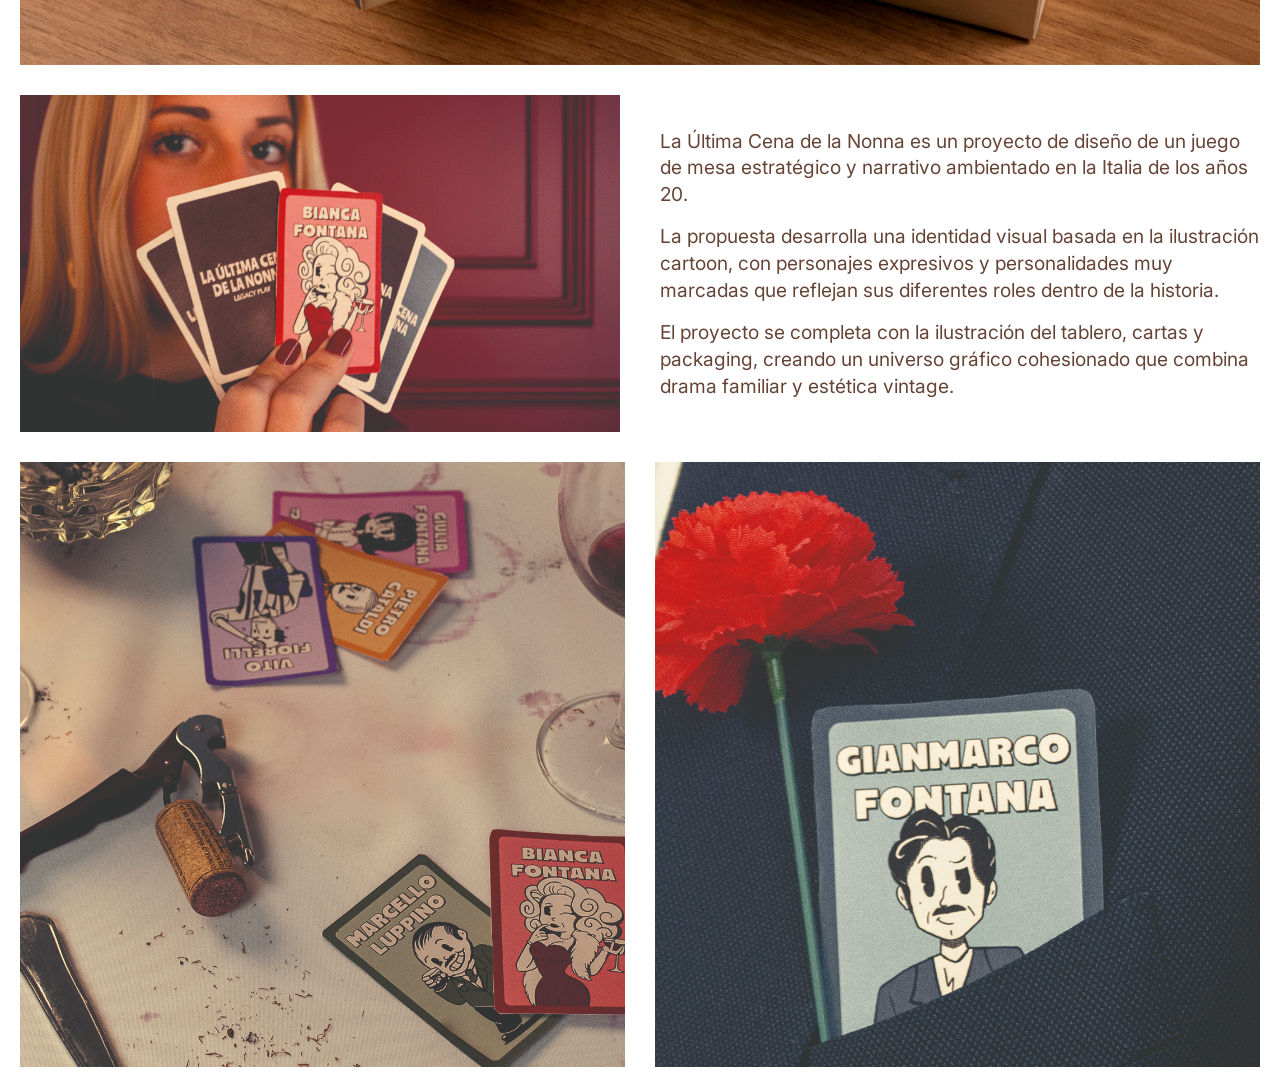
<file: ilustración.html>
<!DOCTYPE html>
<html lang="es">
<head>
    <meta charset="UTF-8">
    <meta name="viewport" content="width=device-width, initial-scale=1.0">
    <title>Ilustración</title>
    <link rel="stylesheet" href="style.css">
    <link rel="icon" type="image/png" href="imagenes/texto_portfolio.png">
    <link rel="stylesheet" href="https://fonts.googleapis.com/css2?family=Material+Symbols+Outlined:opsz,wght,FILL,GRAD@24,400,0,0"/>
</head>
<body>

    <header class="main-header">
        <button class="menu-hamburguesa" aria-label="Menú">
            <span class="material-symbols-outlined icono-menu">menu</span>
            <span class="material-symbols-outlined icono-cerrar">close</span>
        </button>
        <nav class="nav-links">
            <a href="index.html#sobreMi">SOBRE MI</a>
            <a href="index.html#proyectos">PROYECTOS</a>
            <a href="index.html#contacto">CONTACTO</a>
        </nav>
    </header>

    <main class="container">
        <section class="branding-intro">
            <h1 class="page-title">ILUSTRACIÓN</h1>
            <p class="intro-description">
                Una selección de proyectos de ilustración donde la creatividad y la expresión visual se unen para dar forma a ideas, conceptos y pequeñas historias a través del dibujo.
            </p>
        </section>

        <section class="proyecto-card">
            <h2 class="proyecto-titulo">CUENTO - 2025</h2>
            
            <img src="imagenes/cuento_portada.jpg" alt="Cuento Portada" class="img-portada">

            <div class="proyecto-grid-medio">
                <img src="imagenes/cuento_abierto_1.jpg" alt="Cuento Abierto 1">
                <div class="proyecto-texto">
                    <p>
                        Proyecto de cuento ilustrado basado en el romance imposible entre el sol y la luna.
                    </p>
                    <p>
                        La propuesta explora la narrativa visual a través de una serie de ilustraciones que acompañan y construyen la historia, utilizando el color, la composición y la atmósfera para diferenciar el día y la noche y representar la conexión entre ambos personajes.
                    </p>
                    <p>
                        El proyecto busca crear un universo visual poético y emocional, donde cada ilustración transmite el paso del tiempo, la distancia y el deseo de encuentro entre Lorenzo y Catalina.
                    </p>
                </div>

                <div class="carrusel-botones">
                    <button class="btn-carrusel" data-direccion="-1">❮</button>
                    <div class="carrusel-track">
                        <img src="imagenes/cuento_portada.jpg" alt="Cuento Portada">
                        <img src="imagenes/cuento_abierto_1.jpg" alt="Cuento Abierto 1">
                        <img src="imagenes/cuento_abierto_2.jpg" alt="Cuento Abierto 2">
                        <img src="imagenes/cuento_primeras.jpg" alt="Cuento Primeras">
                    </div>
                    <button class="btn-carrusel" data-direccion="1">❯</button>
                </div>
            </div>

            <div class="grid-dos-columnas">
                <img src="imagenes/cuento_abierto_2.jpg" alt="Cuento Abierto 2">
                <img src="imagenes/cuento_primeras.jpg" alt="Cuento Primeras">
            </div>
        </section>

        <section class="proyecto-card">
            <h2 class="proyecto-titulo">ILUSTRACIÓN PERSONAL - 2026</h2>
            
            <img src="imagenes/fondo_muñeca.png" alt="Fondo Muñeca" class="img-portada-pequeña">

            <div class="proyecto-layout-especial">
                <div class="columna-izquierda">
                    <div class="proyecto-texto">
                        <p>
                            Autorretrato realizado para representar cómo soy tanto a nivel personal como como diseñadora.
                        </p>
                        <p>
                            A través de la ilustración y de diferentes elementos gráficos, busco reflejar mi personalidad, mis gustos y mi forma de entender el diseño.
                        </p>
                        <p>
                            El proyecto se completa con una propuesta de packaging y una identidad visual propia, mostrando cómo puedo trasladar mi estilo personal a diferentes aplicaciones gráficas.
                        </p>
                    </div>
                    <img src="imagenes/starter_pack.png" alt="Starter Pack" class="img-starter-pack">
                </div>

                <div class="columna-derecha">
                    <img src="imagenes/paquete_zintia.jpg" alt="Paquete Zintia" class="img-paquete-alto">
                </div>

                <div class="carrusel-botones">
                    <button class="btn-carrusel" data-direccion="-1">❮</button>
                    <div class="carrusel-track">
                        <img src="imagenes/fondo_muñeca.png" alt="Fondo Muñeca">
                        <img src="imagenes/starter_pack.png" alt="Starter Pack">
                        <img src="imagenes/paquete_zintia.jpg" alt="Paquete Zintia">
                    </div>
                    <button class="btn-carrusel" data-direccion="1">❯</button>
                </div>
            </div>
        </section>

        <section class="proyecto-card">
            <h2 class="proyecto-titulo">LA ÚLTIMA CENA DE LA NONNA - 2025</h2>
            
            <img src="imagenes/nona_caja.jpg" alt="Nona Caja" class="img-portada">

            <div class="proyecto-grid-medio">
                <img src="imagenes/nona_baraja.jpg" alt="Nona Baraja">
                <div class="proyecto-texto">
                    <p>
                        La Última Cena de la Nonna es un proyecto de diseño de un juego de mesa estratégico y narrativo ambientado en la Italia de los años 20. 
                    </p>
                    <p>
                        La propuesta desarrolla una identidad visual basada en la ilustración cartoon, con personajes expresivos y personalidades muy marcadas que reflejan sus diferentes roles dentro de la historia.
                    </p>
                    <p>
                        El proyecto se completa con la ilustración del tablero, cartas y packaging, creando un universo gráfico cohesionado que combina drama familiar y estética vintage.
                    </p>
                </div>

                <div class="carrusel-botones">
                    <button class="btn-carrusel" data-direccion="-1">❮</button>
                    <div class="carrusel-track">
                        <img src="imagenes/nona_caja.jpg" alt="Nona Caja">
                        <img src="imagenes/nona_baraja.jpg" alt="Nona Baraja">
                        <img src="imagenes/nona_cartas.jpg" alt="Nona Cartas">
                        <img src="imagenes/nona_carta.jpg" alt="Nona Carta">
                    </div>
                    <button class="btn-carrusel" data-direccion="1">❯</button>
                </div>
            </div>

            <div class="grid-dos-columnas">
                <img src="imagenes/nona_cartas.jpg" alt="Nona Cartas">
                <img src="imagenes/nona_carta.jpg" alt="Nona Carta">
            </div>
        </section>

    </main>

    <script src="JS/carrusel.js"></script>
    <script src="JS/menu_hamburguesa.js"></script>
</body>
</html>
</file>
<file: style.css>
@import url("https://fonts.googleapis.com/css2?family=Anton&family=Inter:ital,opsz,wght@0,14..32,100..900;1,14..32,100..900&display=swap");

* {
  padding: 0;
  margin: 0;
  box-sizing: border-box;
}

main {
  display: flex;
  flex-direction: column;
  gap: 30px;
}

#portada {
  height: 100vh;
  position: relative;
  overflow: hidden;
  padding: 20px;
}

#muñeca {
  position: absolute;
  top: 50%;
  left: 50%;
  translate: -50% -50%;
  height: 70vh;
  aspect-ratio: 2/3;
  z-index: -1;
}

#textoPortfolio {
  position: absolute;
  bottom: 10%;
  left: 50%;
  translate: -50%;
  width: 70vw;
}

#portada header {
  display: flex;
  justify-content: space-between;
  width: 100%;
}

#portada header a {
  text-decoration: none;
  font-family: "Anton";
  color: #eb0e87;
  font-size: clamp(1.2rem, 4vw, 2.5rem);
}

#enlaceConoceme {
  display: none;
}

#sobreMi {
  display: flex;
  align-items: center;
  flex-direction: column;
  padding: 20px;
  gap: 20px;
}

#sobreMi h1 {
  font-family: "Anton";
  color: #eb0e87;
}

.contenedorSobreMi {
  display: flex;
  justify-content: center;
  align-items: center;
  flex-direction: column;
  gap: 20px;
}

.contenedorSobreMi img,
.contenedorSobreMi div {
  width: 80%;
}

.parrafoSobreMi {
  display: flex;
  flex-direction: column;
  gap: 20px;
}

.parrafoSobreMi p {
  font-family: "Inter";
  color: #eb0e87;
}

.skills {
  display: flex;
  gap: 20px;
  flex-wrap: wrap;
}

.contenedorSkills {
  text-align: center;
  display: flex;
  justify-content: center;
  align-items: center;
  gap: 10px;
  flex-direction: column;
  width: 100%;
}

.contenedorSkills h2 {
  font-family: "Anton";
  color: #eb0e87;
}

.contenedorSkills div {
  width: 100%;
  display: flex;
  justify-content: space-between;
  align-items: center;
}

.contenedorSkills div span {
  background-color: #eb0e87;
  color: white;
  padding: 8px;
  width: 32%;
  font-family: "Inter";
  font-weight: 600;
  border-radius: 10px;
  font-size: clamp(0.5rem, 2vw, 3rem);
}

#proyectos {
  background-color: #eb0e87;
  display: flex;
  flex-direction: column;
  align-items: center;
  gap: 20px;
  padding-block: 30px;
}

#proyectos h1 {
  font-family: "Anton";
  color: white;
}

.contenedoresProyectos {
  background-color: white;
  display: flex;
  flex-direction: column;
  width: 90%;
  padding: 20px;
  gap: 20px;
}

.contenedoresProyectos div {
  display: flex;
  flex-direction: column;
  gap: 10px;
}

.contenedoresProyectos div a {
  color: #eb0e87;
}

.contenedoresProyectos div h2 {
  font-family: "Anton";
  color: #eb0e87;
}

.contenedoresProyectos div p {
  font-family: "Inter";
  color: #eb0e87;
}

.contenedoresProyectos img {
  width: 100%;
  aspect-ratio: 2 / 1;
  object-fit: cover;
}

#contacto {
  display: flex;
  flex-direction: column;
  justify-content: space-around;
}

.contenedorContacto {
  display: flex;
  justify-content: center;
  align-items: center;
  gap: 5%;
}

.enlaceContacto {
  font-family: "Anton";
  color: #eb0e87;
  font-size: clamp(1rem, 3vw, 4rem);
}

.enlaceSinEstilo {
  text-decoration: none;
}

.textoContacto {
  font-family: "Anton";
  color: #eb0e87;
  width: 100%;
  text-align: center;
  font-size: clamp(5rem, 25vw, 30rem);
}

.enlaceVolverArriba {
  font-family: "Anton";
  color: #eb0e87;
  font-size: clamp(3rem, 8vw, 12rem);
  text-align: center;
  text-decoration: none;
}

.main-header {
  display: flex;
  justify-content: space-between;
  align-items: center;
  padding: 20px;
  width: 100%;
  position: relative;
  z-index: 100;
}

.nav-links {
  display: flex;
  justify-content: space-between;
  width: 100%;
}

.nav-links a {
  text-decoration: none;
  font-family: "Anton";
  color: #eb0e87;
  font-size: clamp(1.2rem, 4vw, 2.5rem);
}

.menu-hamburguesa {
  display: none;
  background: none;
  border: none;
  cursor: pointer;
  padding: 5px;
}

.menu-hamburguesa .material-symbols-outlined {
  font-size: 2.5rem;
  color: #eb0e87;
}

.menu-hamburguesa .icono-cerrar {
  display: none;
}

.menu-hamburguesa.activo .icono-menu {
  display: none;
}

.menu-hamburguesa.activo .icono-cerrar {
  display: block;
}

.container {
  padding: 20px;
  display: flex;
  flex-direction: column;
  gap: 50px;
}

.branding-intro {
  display: flex;
  flex-direction: column;
  gap: 20px;
}

.page-title {
  font-family: "Anton";
  color: #eb0e87;
  font-size: clamp(3.5rem, 8vw, 6.5rem);
  text-transform: uppercase;
  line-height: 1;
  margin: 0;
}

.intro-description {
  font-family: "Inter", sans-serif;
  color: #eb0e87;
  font-size: clamp(1.2rem, 1.8vw, 1.875rem);
  font-weight: 600;
  line-height: 1.3;
  margin: 0;
}

.proyecto-card {
  display: flex;
  flex-direction: column;
  gap: 30px;
}

.proyecto-titulo {
  font-family: "Anton";
  color: #eb0e87;
  font-size: clamp(1.8rem, 3.5vw, 3rem);
  text-transform: uppercase;
}

.img-portada,
.img-bottom {
  width: 100%;
  max-width: 100%;
  height: auto;
  object-fit: contain;
  display: block;
  margin: 0 auto;
}

.img-portada-pequeña {
  width: 100%;
  max-width: 100%;
  height: auto;
  object-fit: contain;
  display: block;
  margin: 0 auto;
}

.proyecto-grid-medio {
  display: flex;
  flex-direction: column;
  gap: 30px;
}

.proyecto-grid-medio > img {
  width: 100%;
  max-width: 500px;
  height: auto;
  object-fit: contain;
  margin: 0 auto;
  display: block;
}

.proyecto-texto {
  display: flex;
  flex-direction: column;
  gap: 15px;
}

.proyecto-texto p {
  font-family: "Inter", sans-serif;
  color: #654436;
  font-size: clamp(1rem, 1.5vw, 1.5625rem);
  line-height: 1.4;
}

.bloque-logos {
  display: flex;
  flex-direction: column;
  gap: 15px;
  align-items: center;
  justify-content: center;
  width: 100%;
}

.bloque-logos img {
  width: 100%;
  max-width: 100%;
  height: auto;
  object-fit: contain;
}

.fondo-negro {
  background-color: #000000;
  padding: 15px;
  display: inline-block;
  width: 100%;
}

.dolasol-logos-container {
  display: flex;
  flex-direction: column;
  gap: 12px;
  width: 100%;
  max-width: 100%;
  margin: 0 auto;
}

.dolasol-logos-top {
  display: flex;
  flex-direction: column;
  gap: 10px;
  align-items: center;
  width: 100%;
}

.dolasol-logos-top img {
  width: 100%;
  max-width: 100%;
  height: auto;
  object-fit: contain;
}

.dolasol-logos-bottom {
  display: flex;
  justify-content: space-between;
  align-items: center;
  gap: 10px;
  width: 100%;
}

.dolasol-logos-bottom img {
  width: 31%;
  max-width: 100%;
  height: auto;
  aspect-ratio: 1 / 1;
  object-fit: contain;
}

.grid-dos-columnas {
  display: grid;
  grid-template-columns: 1fr;
  gap: 30px;
  width: 100%;
}

.grid-dos-columnas img {
  width: 100%;
  aspect-ratio: 1 / 1;
  object-fit: cover;
  object-position: center;
  display: block;
}

.proyecto-layout-especial {
  display: flex;
  flex-direction: column;
  gap: 20px;
  width: 100%;
}

.columna-izquierda {
  display: flex;
  flex-direction: column;
  gap: 20px;
  justify-content: flex-start;
}

.img-starter-pack {
  width: 100%;
  max-width: 380px;
  height: auto;
  object-fit: contain;
  margin: 0 auto;
  display: block;
}

.columna-derecha {
  width: 100%;
  display: flex;
  align-items: center;
  justify-content: center;
}

.img-paquete-alto {
  width: 100%;
  max-width: 520px;
  height: auto;
  object-fit: contain;
  display: block;
  margin: 0 auto;
}

.galeria-carrusel {
  display: flex;
  flex-direction: column;
  gap: 30px;
}

.galeria-carrusel img {
  width: 100%;
  max-width: 100%;
  height: auto;
  object-fit: contain;
  margin: 0 auto;
  display: block;
}

.carrusel-botones {
  display: none;
}

@media (max-width: 719px) {
  .menu-hamburguesa {
    display: flex;
    align-items: center;
    justify-content: center;
    margin-left: auto;
  }

  .nav-links {
    display: none;
    flex-direction: column;
    position: absolute;
    top: 100%;
    left: 0;
    width: 100%;
    background-color: white;
    padding: 20px;
    gap: 15px;
    box-shadow: 0 4px 10px rgba(0, 0, 0, 0.1);
  }

  .nav-links.activo {
    display: flex;
  }

  .nav-links a {
    font-size: 1.5rem;
    color: #eb0e87;
  }

  .img-portada,
  .img-portada-pequeña,
  .img-bottom,
  .bloque-logos,
  .dolasol-logos-container,
  .dolasol-logos-top,
  .dolasol-logos-bottom,
  .grid-dos-columnas,
  .columna-derecha,
  .img-starter-pack,
  .img-paquete-alto {
    display: none !important;
  }

  .proyecto-grid-medio > img {
    display: none !important;
  }

  .proyecto-grid-medio,
  .proyecto-layout-especial {
    display: flex !important;
    flex-direction: column !important;
    width: 100% !important;
    gap: 20px !important;
  }

  .proyecto-texto,
  .columna-izquierda {
    order: 1 !important;
    width: 100% !important;
    max-width: 100% !important;
  }

  .proyecto-texto p {
    font-size: 1rem;
    line-height: 1.5;
  }

  .carrusel-botones {
    order: 2 !important;
    display: flex !important;
    position: relative;
    width: 100%;
    align-items: center;
    justify-content: center;
    gap: 10px;
    margin-top: 10px;
  }

  .carrusel-track {
    display: flex;
    overflow-x: auto;
    scroll-snap-type: x mandatory;
    scroll-behavior: smooth;
    width: 100%;
    border-radius: 8px;
    scrollbar-width: none;
    -ms-overflow-style: none;
  }

  .carrusel-track::-webkit-scrollbar {
    display: none;
  }

  .carrusel-track img {
    display: block !important;
    flex: 0 0 100% !important;
    width: 100% !important;
    max-width: 100% !important;
    aspect-ratio: 4 / 3;
    object-fit: contain !important;
    scroll-snap-align: center;
    border-radius: 8px;
  }

  .btn-carrusel {
    background-color: #eb0e87;
    color: white;
    border: none;
    width: 40px;
    height: 40px;
    border-radius: 50%;
    font-size: 1.2rem;
    cursor: pointer;
    display: flex;
    align-items: center;
    justify-content: center;
    flex-shrink: 0;
    z-index: 10;
    box-shadow: 0 4px 6px rgba(0,0,0,0.1);
  }

  .btn-carrusel:active {
    transform: scale(0.95);
  }
}

@media (min-width: 720px) {
  #sobreMi h1 {
    font-size: clamp(4rem, 6vw, 7rem);
  }

  #sobreMi {
    height: 100vh;
    justify-content: center;
  }

  .contenedorSobreMi {
    flex-direction: row;
    width: 70vw;
  }

  .contenedorSobreMi img {
    width: 25vw;
  }

  .parrafoSobreMi p {
    font-size: clamp(1rem, 1.5vw, 1.8rem);
  }

  .skills {
    width: 100%;
    justify-content: center;
    gap: 10%;
  }

  .contenedorSkills {
    width: 40%;
  }

  .contenedorSkills h2 {
    font-size: clamp(1rem, 2vw, 3rem);
  }

  .contenedorSkills div span {
    font-size: clamp(0.6rem, 1.2vw, 2rem);
  }

  #textoPortfolio {
    position: absolute;
    left: 25%;
    translate: -50%;
    width: 450px;
  }

  #muñeca {
    height: 130vh;
    aspect-ratio: 2/3;
    z-index: -1;
  }

  #enlaceConoceme {
    display: flex;
    flex-direction: column;
    position: absolute;
    bottom: 5%;
    right: 5%;
    text-decoration: none;
  }

  #enlaceConoceme h2 {
    font-family: "Anton";
    color: #eb0e87;
    font-size: 3.5rem;
  }

  #rectangulo {
    width: 300px;
    height: 30px;
    background-color: #eb0e87;
  }

  #flechaAbajo {
    width: 175px;
    height: auto;
    align-self: center;
    margin-top: 10px;
  }

  #proyectos {
    gap: 60px;
  }

  .contenedoresProyectos {
    flex-direction: row;
    justify-content: space-between;
    padding: 0;
    height: 80vh;
  }

  .contenedoresProyectos div {
    padding: 50px;
    justify-content: space-between;
    width: 40%;
  }

  .contenedoresProyectos h2 {
    font-size: clamp(3rem, 4vw, 6rem);
  }

  .contenedoresProyectos div p {
    font-size: clamp(1.5rem, 2vw, 3rem);
  }

  .contenedoresProyectos img {
    width: 50%;
  }

  .branding-intro {
    display: flex;
    justify-content: space-between;
    align-items: flex-start;
    width: 100%;
  }

  .page-title {
    font-family: "Anton";
    color: #eb0e87;
    font-size: clamp(3.5rem, 8vw, 6.5rem);
    line-height: 1;
    margin: 0;
  }

  .intro-description {
    font-family: "Inter", sans-serif;
    color: #eb0e87;
    font-size: clamp(1.2rem, 1.8vw, 1.875rem);
    line-height: 1.3;
    text-align: left;
    max-width: 500px;
    margin-top: 2.2rem;
    margin-left: auto;
  }

  .proyecto-card .proyecto-titulo {
    margin-bottom: 2rem;
  }

  .proyecto-grid-medio {
    display: grid;
    grid-template-columns: 1fr 1fr;
    gap: 40px;
    align-items: center;
    width: 100%;
  }

  .proyecto-grid-medio > img {
    max-width: 100%;
  }

  .grid-dos-columnas {
    grid-template-columns: 1fr 1fr;
  }

  .proyecto-card:nth-of-type(odd) .proyecto-titulo {
    text-align: right;
  }

  .proyecto-layout-especial {
    display: grid;
    grid-template-columns: 1fr 1fr;
    gap: 30px;
    align-items: start;
  }
}
</file>
